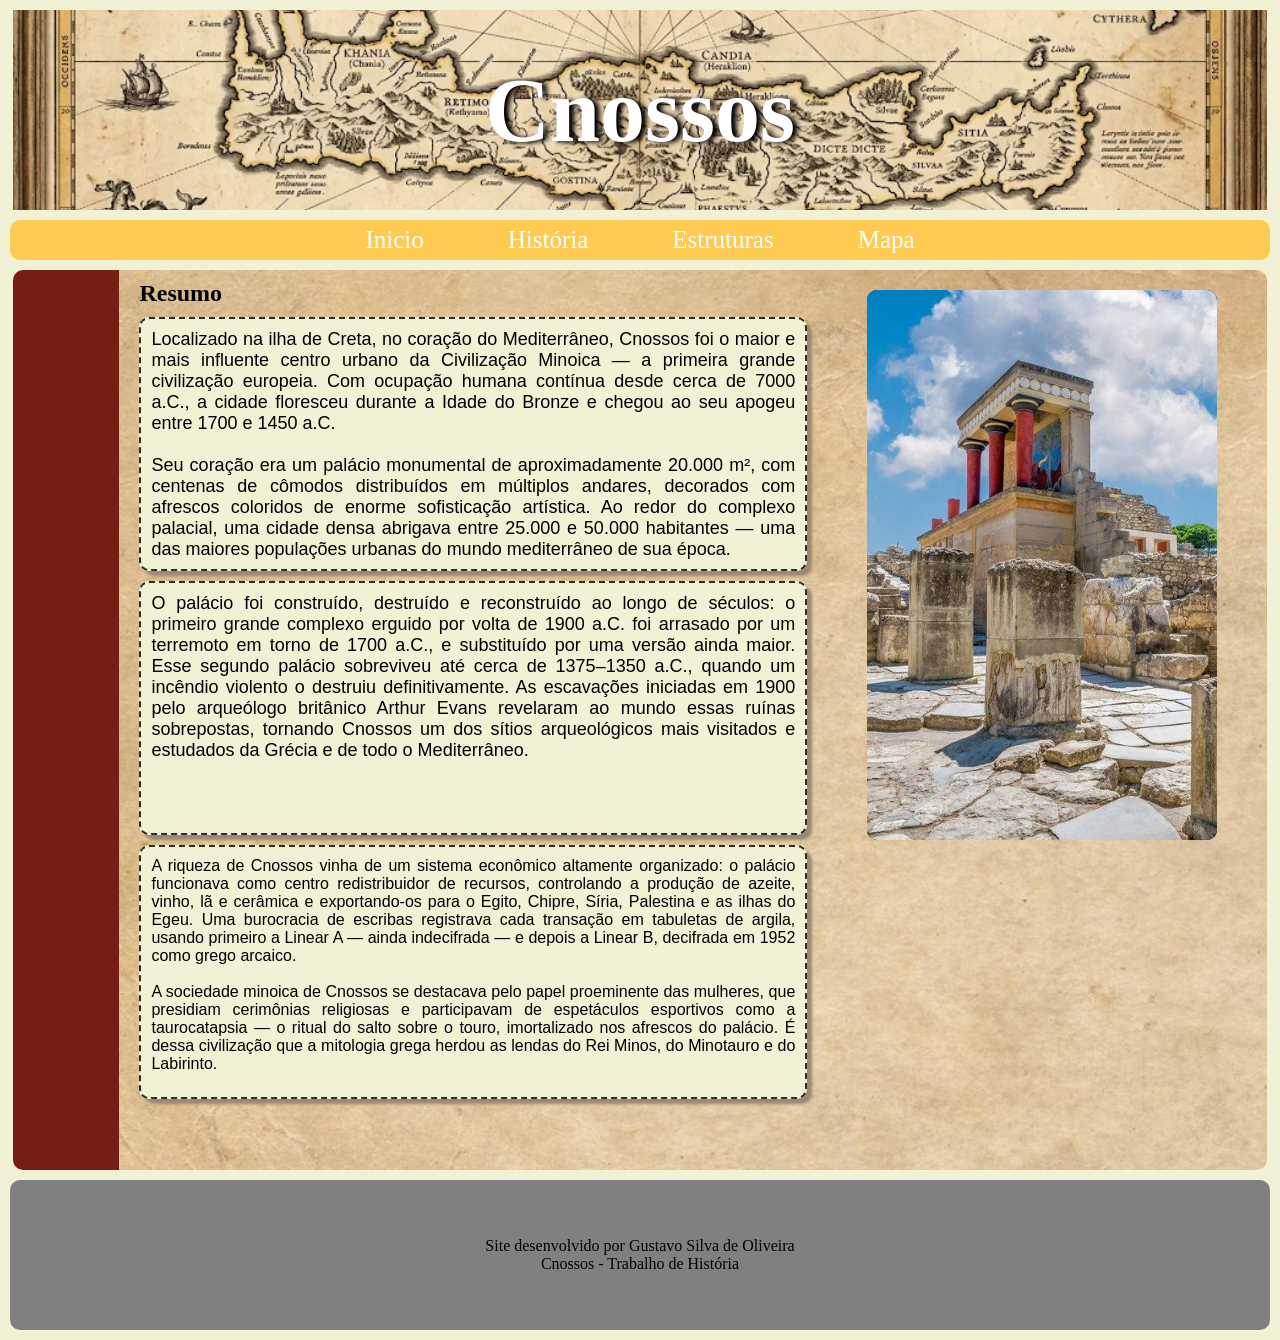
<file: Index.html>
<!DOCTYPE html>
<html>
<head>
	<meta charset="utf-8">
	<meta name="viewport" content="width=device-width, initial-scale=1">
	<title>Pólis Gregas</title>
	<link rel="stylesheet" type="text/css" href="style.css">
	<style>
		#esquerda1{
		padding: 5px;
		border-bottom-left-radius: 10px;
		border-top-left-radius: 10px;
		margin-left: 1%;
		position: sticky;
		top: 0;
		left: 0;
		background-color: #761D15;
		width: 8%;
		height: 600px;
		overflow: hidden;
		transition: 0.4s;
	}
	 .destaque{
	 	height: 230px;
	 }
	 #conteudo{
	 	height: 900px;
	 }
	 #esquerda1{
	 	height: 890px;
	 }
	 #direita{
	 	height: 900px;
	 }
	</style>
</head>
<body>

	<header>

		<div class="banner">

			<div class="Img"><img src="Imagens/Mapa.webp"> </div>

			<div class="title"><h1>Cnossos</h1></div>
		
		</div>

	</header>

	<nav>

		<div id="menu">
			<a class="Link" href="index.html">Inicio</a>
			<a class="Link" href="Pagina2.html">História</a>
			<a class="Link" href="EstruturaAncora.html">Estruturas</a>
			<a class="Link" href="Mapa.html">Mapa</a>
		</div>

	</nav>

	<div id="conteudo">

		<aside id="esquerda1">



		</aside>

			<section id="direita">
				<div class="artigos">
					<h1 style="margin-left: 10px;">Resumo</h1>
					<article class="destaque">
						<p class="Texto">Localizado na ilha de Creta, no coração do Mediterrâneo, Cnossos foi o maior e mais influente centro urbano da Civilização Minoica — a primeira grande civilização europeia. Com ocupação humana contínua desde cerca de 7000 a.C., a cidade floresceu durante a Idade do Bronze e chegou ao seu apogeu entre 1700 e 1450 a.C.<br/><br/>
						Seu coração era um palácio monumental de aproximadamente 20.000 m², com centenas de cômodos distribuídos em múltiplos andares, decorados com afrescos coloridos de enorme sofisticação artística. Ao redor do complexo palacial, uma cidade densa abrigava entre 25.000 e 50.000 habitantes — uma das maiores populações urbanas do mundo mediterrâneo de sua época.
						</p>
					</article>
					<article class="destaque">
						<p class="Texto">
							O palácio foi construído, destruído e reconstruído ao longo de séculos: o primeiro grande complexo erguido por volta de 1900 a.C. foi arrasado por um terremoto em torno de 1700 a.C., e substituído por uma versão ainda maior. Esse segundo palácio sobreviveu até cerca de 1375–1350 a.C., quando um incêndio violento o destruiu definitivamente. As escavações iniciadas em 1900 pelo arqueólogo britânico Arthur Evans revelaram ao mundo essas ruínas sobrepostas, tornando Cnossos um dos sítios arqueológicos mais visitados e estudados da Grécia e de todo o Mediterrâneo.
						</p>
					</article>
					<article class="destaque">
						<p class="TextoMenor">
							A riqueza de Cnossos vinha de um sistema econômico altamente organizado: o palácio funcionava como centro redistribuidor de recursos, controlando a produção de azeite, vinho, lã e cerâmica e exportando-os para o Egito, Chipre, Síria, Palestina e as ilhas do Egeu. Uma burocracia de escribas registrava cada transação em tabuletas de argila, usando primeiro a Linear A — ainda indecifrada — e depois a Linear B, decifrada em 1952 como grego arcaico.
							<br/><br/>
							A sociedade minoica de Cnossos se destacava pelo papel proeminente das mulheres, que presidiam cerimônias religiosas e participavam de espetáculos esportivos como a taurocatapsia — o ritual do salto sobre o touro, imortalizado nos afrescos do palácio. É dessa civilização que a mitologia grega herdou as lendas do Rei Minos, do Minotauro e do Labirinto.
						</p>
					</article>
				</div>
				<div class="imagens" style="width: 350px; height: 550px;">
					<img src="Imagens/Palacio2.jpg" class="imagemArrastavel" data-x="100" data-y="0" alt="Palacio">
				</div>
			</section>
	</div>

	<footer>
		<p>Site desenvolvido por Gustavo Silva de Oliveira<br/>
			Cnossos - Trabalho de História
		</p>

		
	</footer>
	<script src="script.js"></script>
</body>
</html>
</file>
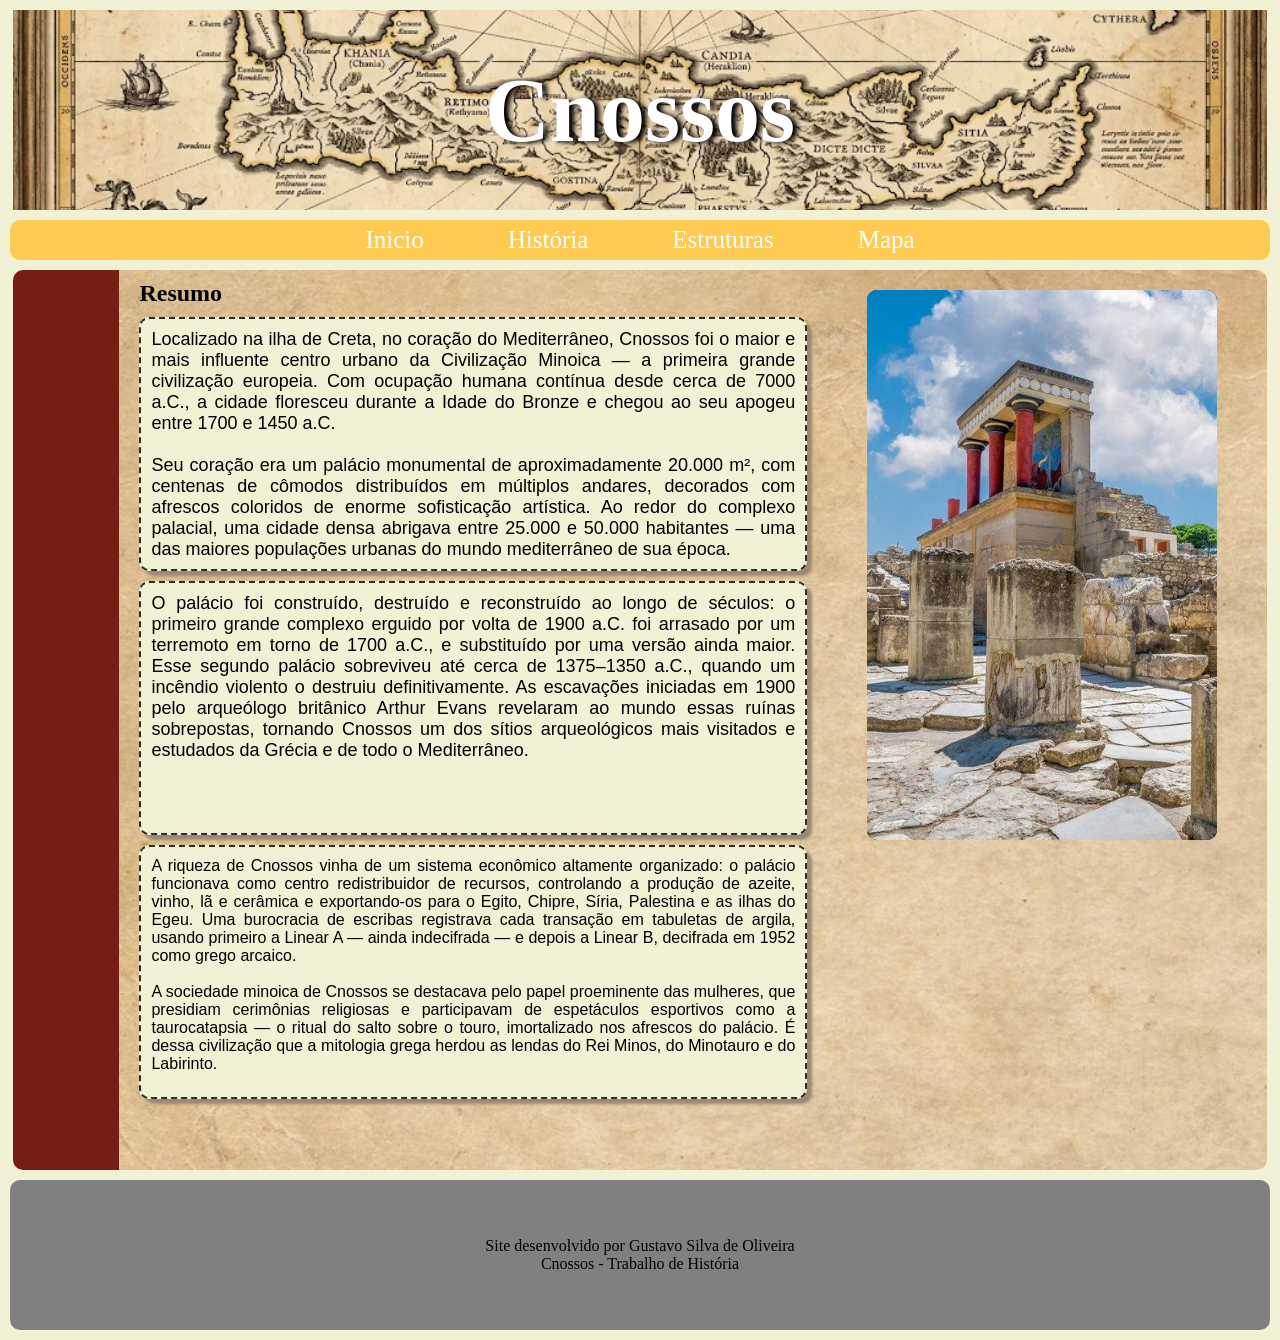
<file: index.html>
<!DOCTYPE html>
<html>
<head>
	<meta charset="utf-8">
	<meta name="viewport" content="width=device-width, initial-scale=1">
	<title>Pólis Gregas</title>
	<link rel="stylesheet" type="text/css" href="style.css">
	<style>
		#esquerda1{
		padding: 5px;
		border-bottom-left-radius: 10px;
		border-top-left-radius: 10px;
		margin-left: 1%;
		position: sticky;
		top: 0;
		left: 0;
		background-color: #761D15;
		width: 8%;
		height: 600px;
		overflow: hidden;
		transition: 0.4s;
	}
	 .destaque{
	 	height: 230px;
	 }
	 #conteudo{
	 	height: 900px;
	 }
	 #esquerda1{
	 	height: 890px;
	 }
	 #direita{
	 	height: 900px;
	 }
	</style>
</head>
<body>

	<header>

		<div class="banner">

			<div class="Img"><img src="Imagens/Mapa.webp"> </div>

			<div class="title"><h1>Cnossos</h1></div>
		
		</div>

	</header>

	<nav>

		<div id="menu">
			<a class="Link" href="index.html">Inicio</a>
			<a class="Link" href="Pagina2.html">História</a>
			<a class="Link" href="EstruturaAncora.html">Estruturas</a>
			<a class="Link" href="Mapa.html">Mapa</a>
		</div>

	</nav>

	<div id="conteudo">

		<aside id="esquerda1">



		</aside>

			<section id="direita">
				<div class="artigos">
					<h1 style="margin-left: 10px;">Resumo</h1>
					<article class="destaque">
						<p class="Texto">Localizado na ilha de Creta, no coração do Mediterrâneo, Cnossos foi o maior e mais influente centro urbano da Civilização Minoica — a primeira grande civilização europeia. Com ocupação humana contínua desde cerca de 7000 a.C., a cidade floresceu durante a Idade do Bronze e chegou ao seu apogeu entre 1700 e 1450 a.C.<br/><br/>
						Seu coração era um palácio monumental de aproximadamente 20.000 m², com centenas de cômodos distribuídos em múltiplos andares, decorados com afrescos coloridos de enorme sofisticação artística. Ao redor do complexo palacial, uma cidade densa abrigava entre 25.000 e 50.000 habitantes — uma das maiores populações urbanas do mundo mediterrâneo de sua época.
						</p>
					</article>
					<article class="destaque">
						<p class="Texto">
							O palácio foi construído, destruído e reconstruído ao longo de séculos: o primeiro grande complexo erguido por volta de 1900 a.C. foi arrasado por um terremoto em torno de 1700 a.C., e substituído por uma versão ainda maior. Esse segundo palácio sobreviveu até cerca de 1375–1350 a.C., quando um incêndio violento o destruiu definitivamente. As escavações iniciadas em 1900 pelo arqueólogo britânico Arthur Evans revelaram ao mundo essas ruínas sobrepostas, tornando Cnossos um dos sítios arqueológicos mais visitados e estudados da Grécia e de todo o Mediterrâneo.
						</p>
					</article>
					<article class="destaque">
						<p class="TextoMenor">
							A riqueza de Cnossos vinha de um sistema econômico altamente organizado: o palácio funcionava como centro redistribuidor de recursos, controlando a produção de azeite, vinho, lã e cerâmica e exportando-os para o Egito, Chipre, Síria, Palestina e as ilhas do Egeu. Uma burocracia de escribas registrava cada transação em tabuletas de argila, usando primeiro a Linear A — ainda indecifrada — e depois a Linear B, decifrada em 1952 como grego arcaico.
							<br/><br/>
							A sociedade minoica de Cnossos se destacava pelo papel proeminente das mulheres, que presidiam cerimônias religiosas e participavam de espetáculos esportivos como a taurocatapsia — o ritual do salto sobre o touro, imortalizado nos afrescos do palácio. É dessa civilização que a mitologia grega herdou as lendas do Rei Minos, do Minotauro e do Labirinto.
						</p>
					</article>
				</div>
				<div class="imagens" style="width: 350px; height: 550px;">
					<img src="Imagens/Palacio2.jpg" class="imagemArrastavel" data-x="100" data-y="0" alt="Palacio">
				</div>
			</section>
	</div>

	<footer>
		<p>Site desenvolvido por Gustavo Silva de Oliveira<br/>
			Cnossos - Trabalho de História
		</p>

		
	</footer>
	<script src="script.js"></script>
</body>
</html>
</file>
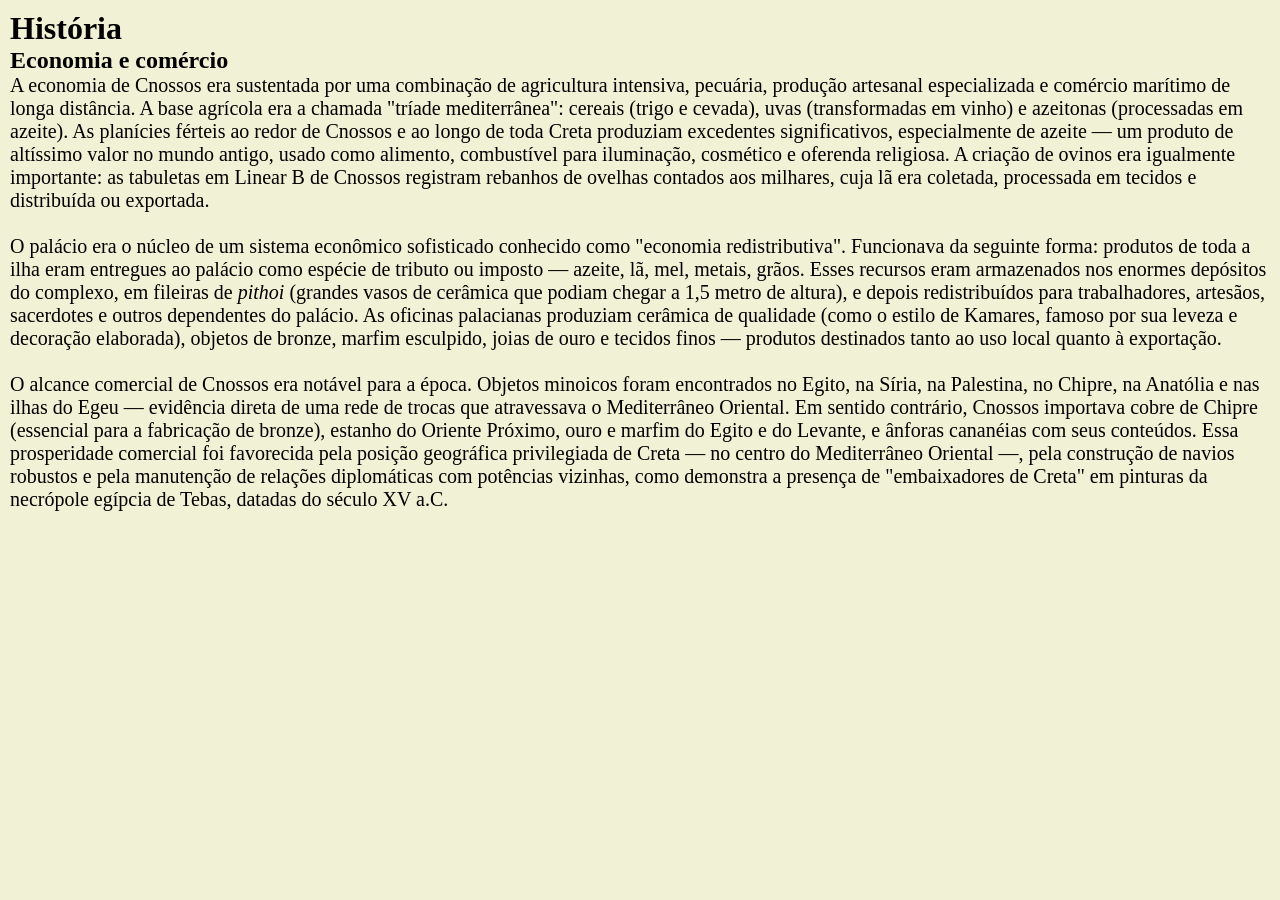
<file: Economia.html>
<!DOCTYPE html>
<html>
<head>
	<meta charset="utf-8">
	<meta name="viewport" content="width=device-width, initial-scale=1">
	<title>Historia de CNOSSOS</title>
	<link rel="stylesheet" type="text/css" href="style.css">
	<style>
		body{
			background-color: #F1F1D5;
		}
		p{
			font-size: 20px;
		}
		div{
			padding: 10px;
		}
	</style>
</head>
<body>
	<div>
	<h1>História</h1>
	<h2>Economia e comércio</h2>
	<p>
		A economia de Cnossos era sustentada por uma combinação de agricultura intensiva, pecuária, produção artesanal especializada e comércio marítimo de longa distância. A base agrícola era a chamada "tríade mediterrânea": cereais (trigo e cevada), uvas (transformadas em vinho) e azeitonas (processadas em azeite). As planícies férteis ao redor de Cnossos e ao longo de toda Creta produziam excedentes significativos, especialmente de azeite — um produto de altíssimo valor no mundo antigo, usado como alimento, combustível para iluminação, cosmético e oferenda religiosa. A criação de ovinos era igualmente importante: as tabuletas em Linear B de Cnossos registram rebanhos de ovelhas contados aos milhares, cuja lã era coletada, processada em tecidos e distribuída ou exportada.
		<br/><br/>
		O palácio era o núcleo de um sistema econômico sofisticado conhecido como "economia redistributiva". Funcionava da seguinte forma: produtos de toda a ilha eram entregues ao palácio como espécie de tributo ou imposto — azeite, lã, mel, metais, grãos. Esses recursos eram armazenados nos enormes depósitos do complexo, em fileiras de <em>pithoi</em> (grandes vasos de cerâmica que podiam chegar a 1,5 metro de altura), e depois redistribuídos para trabalhadores, artesãos, sacerdotes e outros dependentes do palácio. As oficinas palacianas produziam cerâmica de qualidade (como o estilo de Kamares, famoso por sua leveza e decoração elaborada), objetos de bronze, marfim esculpido, joias de ouro e tecidos finos — produtos destinados tanto ao uso local quanto à exportação.
		<br/><br/>
		O alcance comercial de Cnossos era notável para a época. Objetos minoicos foram encontrados no Egito, na Síria, na Palestina, no Chipre, na Anatólia e nas ilhas do Egeu — evidência direta de uma rede de trocas que atravessava o Mediterrâneo Oriental. Em sentido contrário, Cnossos importava cobre de Chipre (essencial para a fabricação de bronze), estanho do Oriente Próximo, ouro e marfim do Egito e do Levante, e ânforas cananéias com seus conteúdos. Essa prosperidade comercial foi favorecida pela posição geográfica privilegiada de Creta — no centro do Mediterrâneo Oriental —, pela construção de navios robustos e pela manutenção de relações diplomáticas com potências vizinhas, como demonstra a presença de "embaixadores de Creta" em pinturas da necrópole egípcia de Tebas, datadas do século XV a.C.
	</p>
	</div>
</body>
</html>
</file>
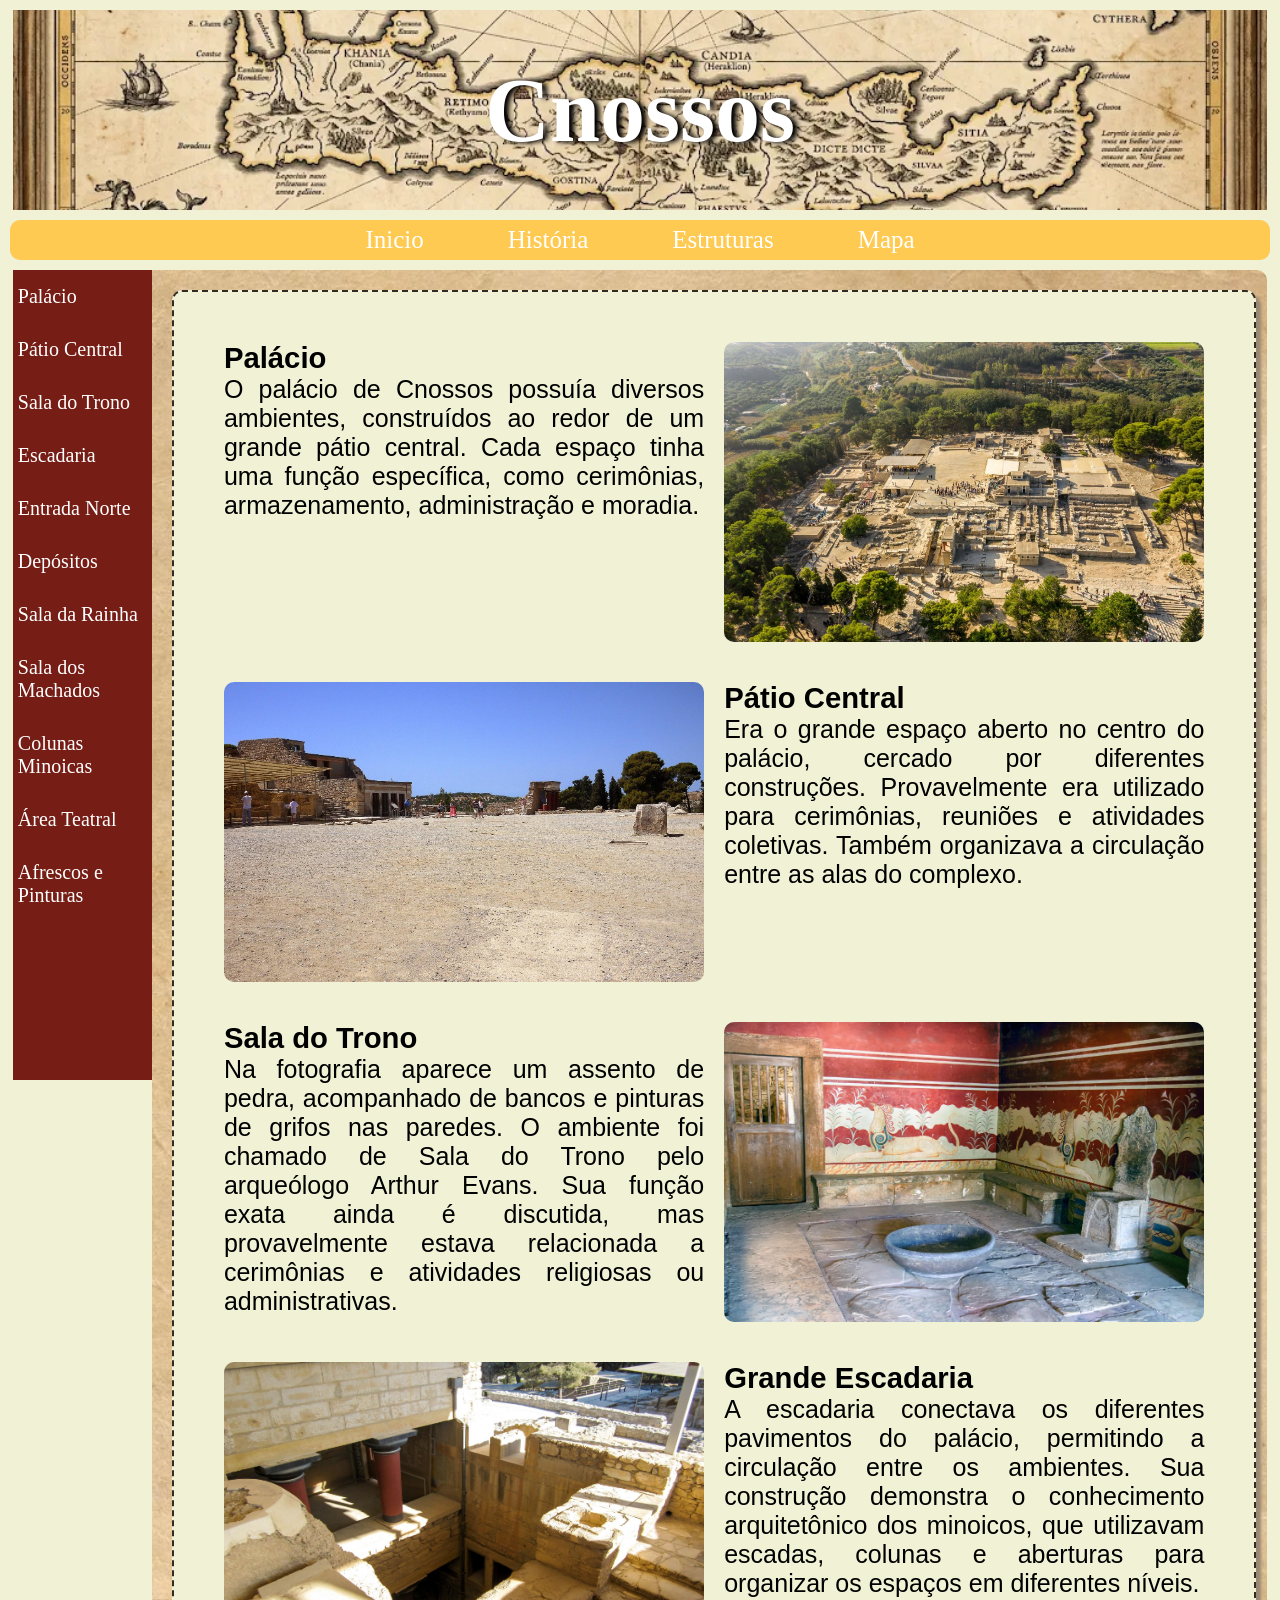
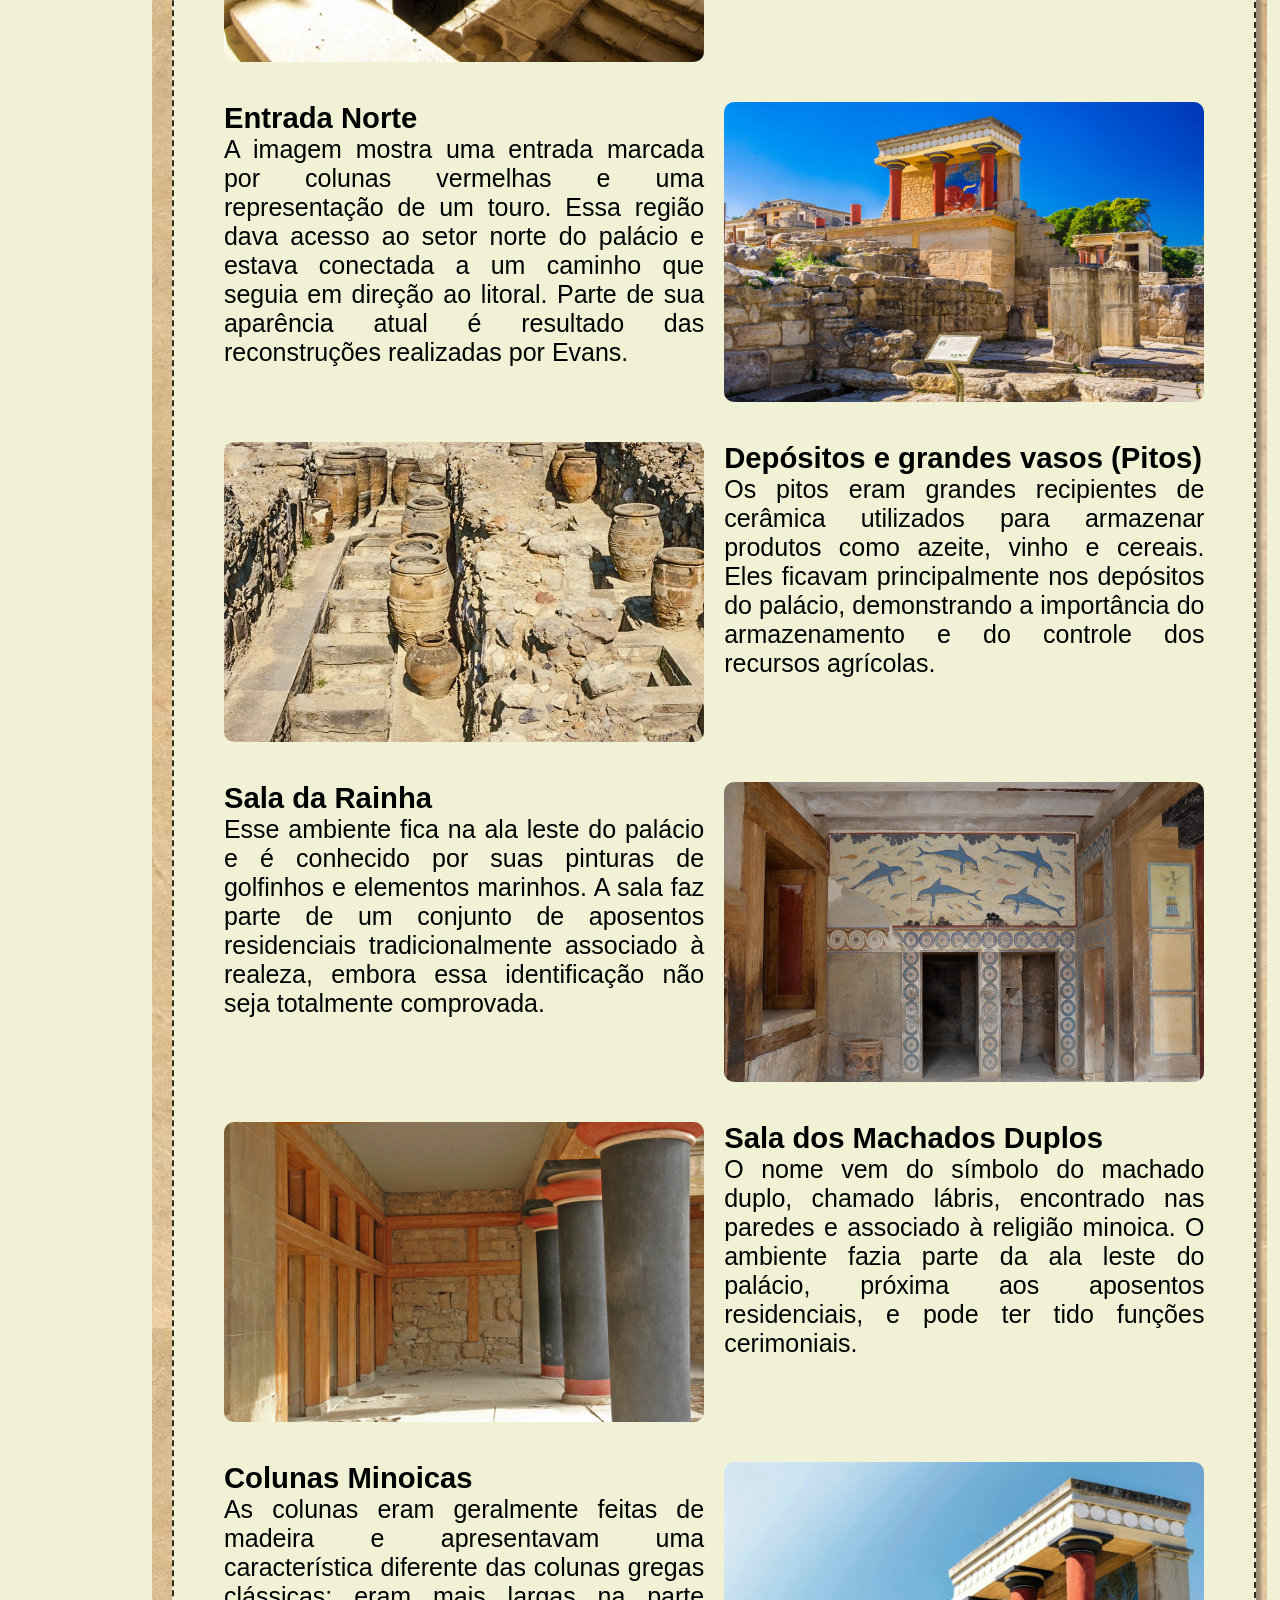
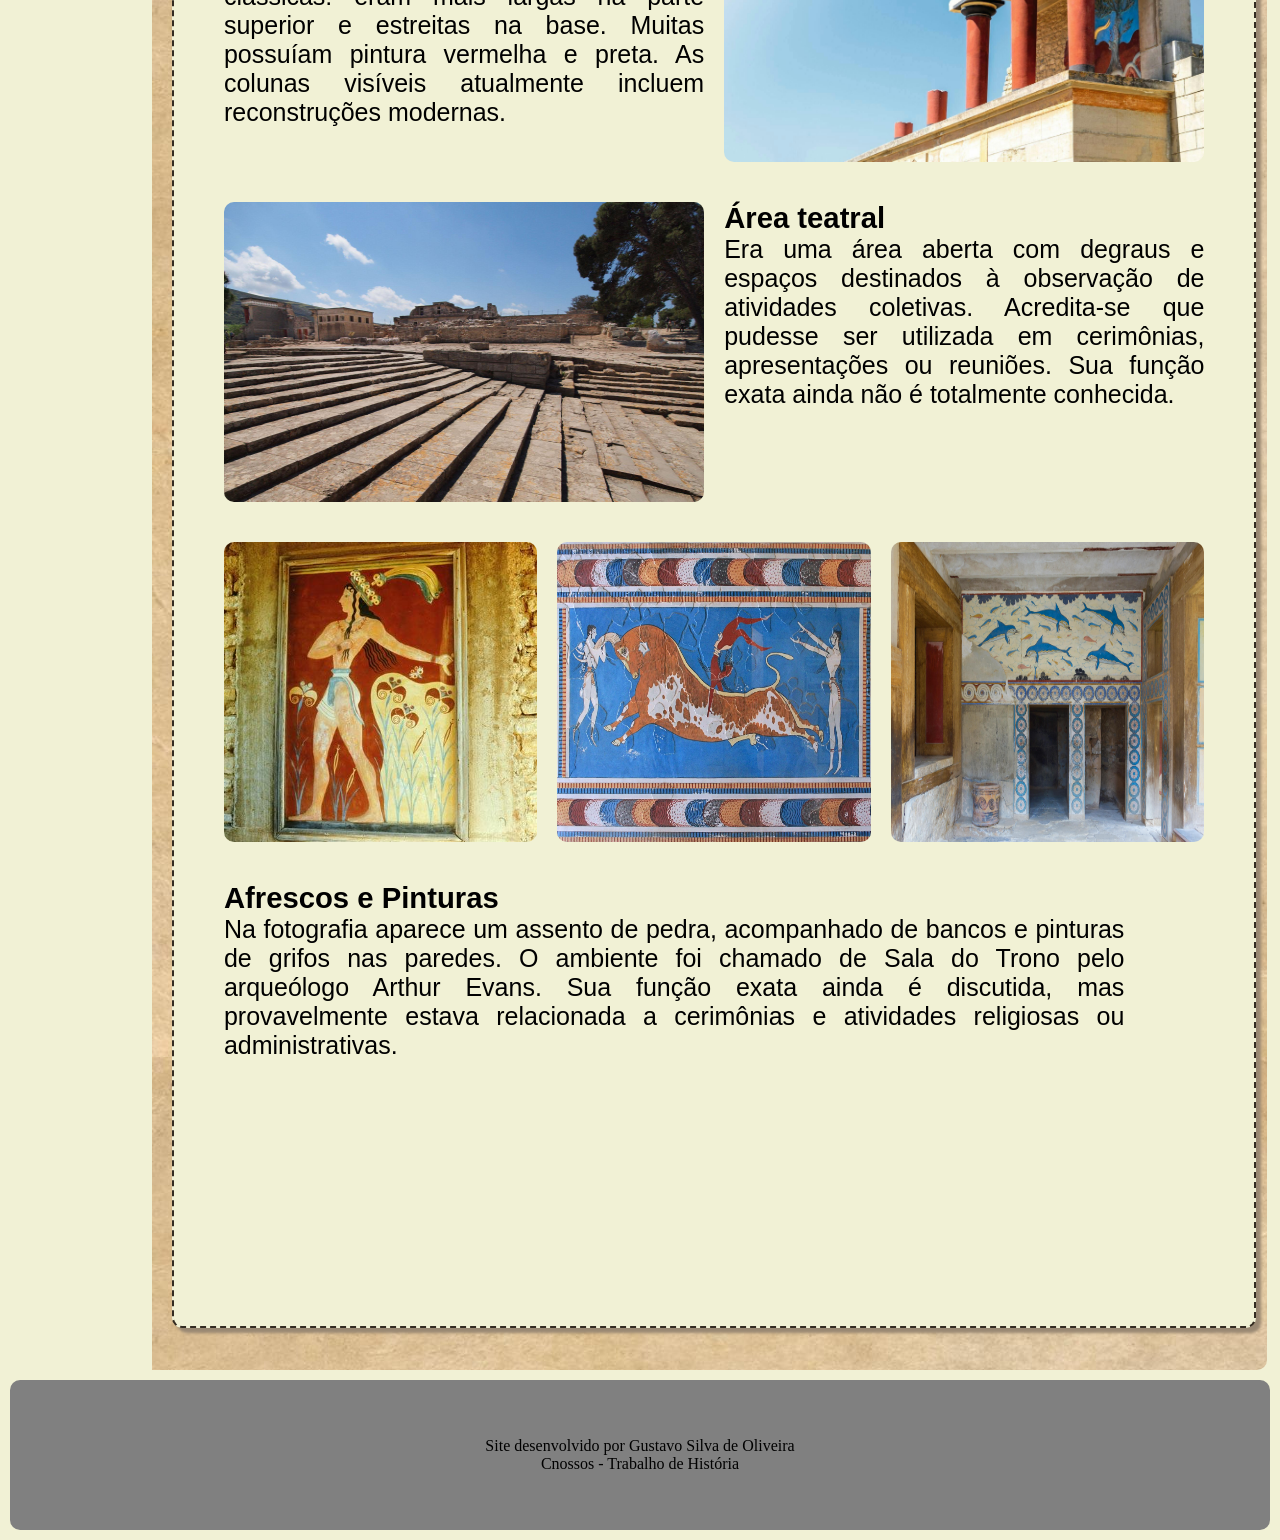
<file: EstruturaAncora.html>
<!DOCTYPE html>
<html>
<head>
	<meta charset="utf-8">
	<meta name="viewport" content="width=device-width, initial-scale=1">
	<title>Estruturas de CNOSSOS</title>
	<link rel="stylesheet" type="text/css" href="style.css">
		<style>
		#direita{
			height: 4300px;
			overflow: hidden;
		}
			.destaque{
				padding: 20px;
				height: 98%;
				display: block;
			}
		.Texto{
			margin: 10px;
			width: 50%;
			height: 300px;
			font-size: 25px;
			text-align: justify;
		}
		#Afrescos{
			width: 90%;
		}
		.imagens2{
			margin: 10px;
			position: relative;
			width: 50%;
			height: 300px;
			overflow: hidden;
			border-radius: 10px;
		}
		.imagens2 img{
			width: 100%;
			height: 100%;
			object-position: 50% 50%;
			-webkit-user-drag: none;
		}
		.separa{
			margin: 20px;
			display: flex;
		}
		.topico{
			padding-top: 10px;
			margin-bottom:20px;
		}
		#esquerda{
		width: 11%;
		height: 800px;
		border-bottom-left-radius: 0px;
		border-top-left-radius: 0px;
		}

		#esquerda:hover{
			width: 11%;
			border-top-right-radius: 0px;
		}
		

		</style>
</head>
<body>

	<header>

		<div class="banner">

			<div class="Img"><img src="Imagens/Mapa.webp"> </div>

			<div class="title"><h1>Cnossos</h1></div>
		
		</div>

	</header>

	<nav>

		<div id="menu">
			<a class="Link" href="index.html">Inicio</a>
			<a class="Link" href="Pagina2.html">História</a>
			<a class="Link" href="EstruturaAncora.html">Estruturas</a>
			<a class="Link" href="Mapa.html">Mapa</a>
		</div>

	</nav>

	<div id="conteudo">

		<aside id="esquerda">

			<div id="topics">

				<div class="topico">
					<a href="#topic1">Palácio</a>
				</div>
				

				<div class="topico">
					<a href="#topic2">Pátio Central</a>
				</div>


				<div class="topico">
					<a href="#topic3">Sala do Trono</a>
				</div>


				<div class="topico">
					<a href="#topic4">Escadaria</a>
				</div>


				<div class="topico">
					<a href="#topic5">Entrada Norte</a>
				</div>


				<div class="topico">
					<a href="#topic6">Depósitos</a>
					
				</div>


				<div class="topico">
					<a href="#topic7">Sala da Rainha</a>
					
				</div>


				<div class="topico">
					<a href="#topic8">Sala dos Machados</a>
					
				</div>


				<div class="topico">
					<a href="#topic9">Colunas Minoicas</a>
					
				</div>


				<div class="topico">
					<a href="#topic10">Área Teatral</a>
					
				</div>


				<div class="topico">
					<a href="#topic11">Afrescos e Pinturas</a>
					
				</div>
			</div>

		</aside>

			<section id="direita">
				<div class="artigos">	
					<article class="destaque">


					<div class="separa" id="topic1">
						<div class="Texto">

						<h3>Palácio</h3>

						<p>O palácio de Cnossos possuía diversos ambientes, construídos ao redor de um grande pátio central. Cada espaço tinha uma função específica, como cerimônias, armazenamento, administração e moradia.</p>

						</div>
						<div class="imagens2">
							<img src="Imagens/Aerea.jpg">
						</div>
					</div>

					<div class="separa" id="topic2">

						<div class="imagens2">
							<img src="Imagens/Patio.jpg">
						</div>
						<div class=Texto>
							<h3>Pátio Central</h3>

							<p>
							Era o grande espaço aberto no centro do palácio, cercado por diferentes construções. Provavelmente era utilizado para cerimônias, reuniões e atividades coletivas. Também organizava a circulação entre as alas do complexo.
							</p>
						</div>
					</div>

					<div class="separa" id="topic3">
						<div class=Texto>
							<h3>Sala do Trono</h3>

							<p>
							Na fotografia aparece um assento de pedra, acompanhado de bancos e pinturas de grifos nas paredes. O ambiente foi chamado de Sala do Trono pelo arqueólogo Arthur Evans. Sua função exata ainda é discutida, mas provavelmente estava relacionada a cerimônias e atividades religiosas ou administrativas.
							</p>
						</div>
						<div class="imagens2">
							<img src="Imagens/Trono.jpg">
						</div>
					</div>

					<div class="separa" id="topic4">
						<div class="imagens2">
							<img src="Imagens/Escadaria.jpg">
						</div>
						<div class=Texto>
							<h3>Grande Escadaria</h3>

							<p>
							A escadaria conectava os diferentes pavimentos do palácio, permitindo a circulação entre os ambientes. Sua construção demonstra o conhecimento arquitetônico dos minoicos, que utilizavam escadas, colunas e aberturas para organizar os espaços em diferentes níveis.
							</p>
						</div>
					</div>

					<div class="separa" id="topic5">
						<div class=Texto>
							<h3>Entrada Norte</h3>

							<p>
							A imagem mostra uma entrada marcada por colunas vermelhas e uma representação de um touro. Essa região dava acesso ao setor norte do palácio e estava conectada a um caminho que seguia em direção ao litoral. Parte de sua aparência atual é resultado das reconstruções realizadas por Evans.
							</p>
						</div>
						<div class="imagens2">
							<img src="Imagens/Norte.jpg">
						</div>
					</div>

					<div class="separa" id="topic6">
						<div class="imagens2">
							<img src="Imagens/Deposito.jpg">
						</div>
						<div class=Texto>
							<h3>Depósitos e grandes vasos (Pitos)</h3>

							<p>
							Os pitos eram grandes recipientes de cerâmica utilizados para armazenar produtos como azeite, vinho e cereais. Eles ficavam principalmente nos depósitos do palácio, demonstrando a importância do armazenamento e do controle dos recursos agrícolas.
							</p>
						</div>
					</div>

					<div class="separa" id="topic7">
						<div class=Texto>
							<h3>Sala da Rainha</h3>

							<p>
							Esse ambiente fica na ala leste do palácio e é conhecido por suas pinturas de golfinhos e elementos marinhos. A sala faz parte de um conjunto de aposentos residenciais tradicionalmente associado à realeza, embora essa identificação não seja totalmente comprovada.
							</p>
						</div>
						<div class="imagens2">
							<img src="Imagens/Rainha.jpg">
						</div>
					</div>

					<div class="separa" id="topic8">
						<div class="imagens2">
							<img src="Imagens/Machados.jpg">
						</div>
						<div class=Texto>
							<h3>Sala dos Machados Duplos</h3>

							<p>
							O nome vem do símbolo do machado duplo, chamado lábris, encontrado nas paredes e associado à religião minoica. O ambiente fazia parte da ala leste do palácio, próxima aos aposentos residenciais, e pode ter tido funções cerimoniais.
							</p>
						</div>
					</div>

					<div class="separa" id="topic9">
						<div class=Texto>
							<h3>Colunas Minoicas</h3>

							<p>
							As colunas eram geralmente feitas de madeira e apresentavam uma característica diferente das colunas gregas clássicas: eram mais largas na parte superior e estreitas na base. Muitas possuíam pintura vermelha e preta. As colunas visíveis atualmente incluem reconstruções modernas.
							</p>
						</div>
						<div class="imagens2">
							<img src="Imagens/Colunas.jpg">
						</div>
					</div>

					<div class="separa" id="topic10">
						<div class="imagens2">
							<img src="Imagens/Teatro.jpg">
						</div>
						<div class=Texto>
							<h3>Área teatral</h3>

							<p>
							Era uma área aberta com degraus e espaços destinados à observação de atividades coletivas. Acredita-se que pudesse ser utilizada em cerimônias, apresentações ou reuniões. Sua função exata ainda não é totalmente conhecida.
							</p>
						</div>
					</div>

					<div class="separa" id="topic11">
						<div class="imagens2">
							<img src="Imagens/Afresco1.jpg">
						</div>
						<div class="imagens2">
							<img src="Imagens/Afresco2.jpg">
						</div>
						<div class="imagens2">
							<img src="Imagens/Afresco3.jpg">
						</div>
					</div>
					<div class="separa">
						<div class="Texto" id="Afrescos">
							<h3>Afrescos e Pinturas</h3>

							<p>
							Na fotografia aparece um assento de pedra, acompanhado de bancos e pinturas de grifos nas paredes. O ambiente foi chamado de Sala do Trono pelo arqueólogo Arthur Evans. Sua função exata ainda é discutida, mas provavelmente estava relacionada a cerimônias e atividades religiosas ou administrativas.
							</p>
						</div>
					</div>
					</article>
				</div>
			</section>
	</div>

	<footer>
		<p>Site desenvolvido por Gustavo Silva de Oliveira<br/>
			Cnossos - Trabalho de História
		</p>

		
	</footer>
	<script src="script.js"></script>
</body>
</html>
</file>
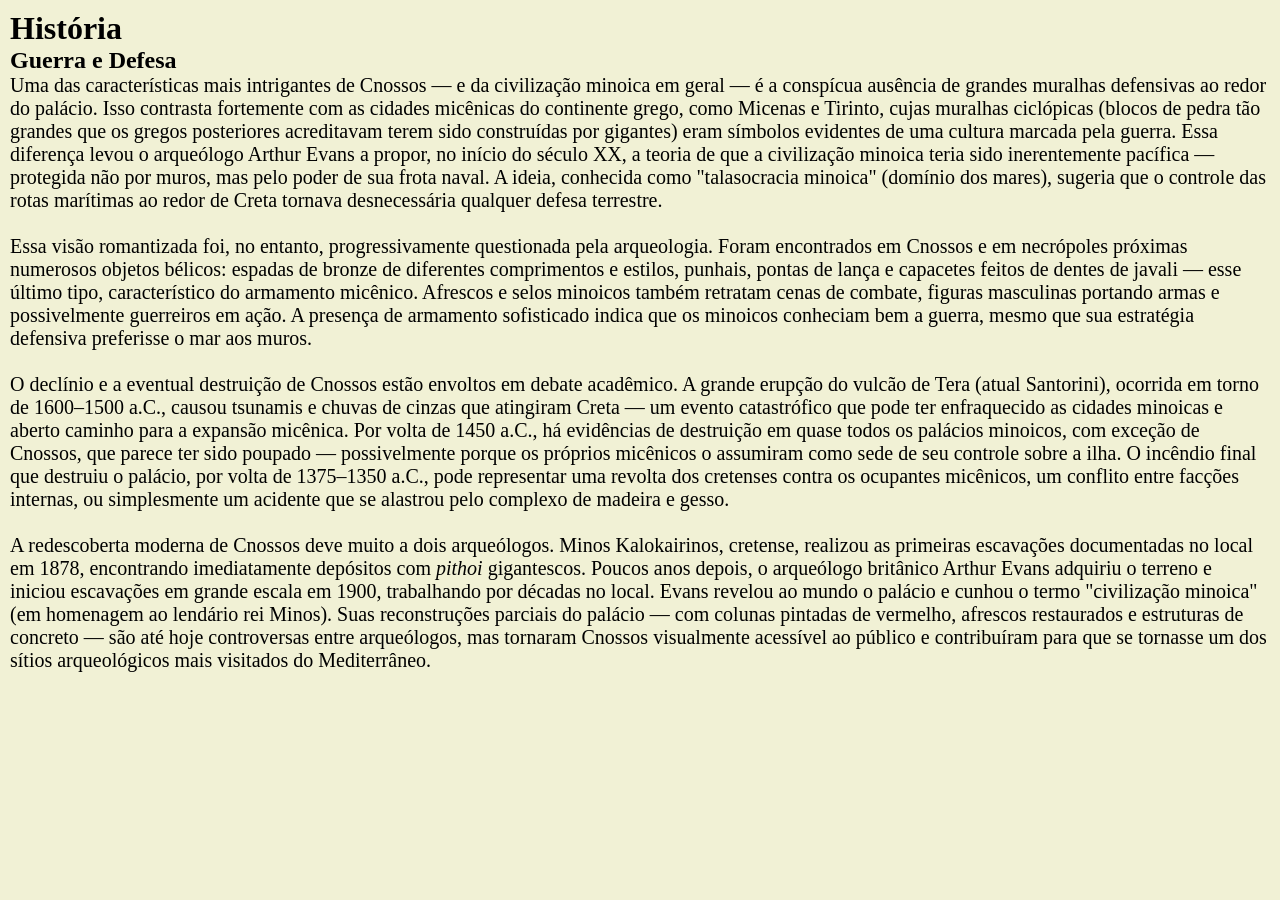
<file: Guerra.html>
<!DOCTYPE html>
<html>
<head>
	<meta charset="utf-8">
	<meta name="viewport" content="width=device-width, initial-scale=1">
	<title>Historia de CNOSSOS</title>
	<link rel="stylesheet" type="text/css" href="style.css">
	<style>
		body{
			background-color: #F1F1D5;
		}
		p{
			font-size: 20px;
		}
		div{
			padding: 10px;
		}
	</style>
</head>
<body>
	<div>
	<h1>História</h1>
	<h2>Guerra e Defesa</h2>
	<p>
		Uma das características mais intrigantes de Cnossos — e da civilização minoica em geral — é a conspícua ausência de grandes muralhas defensivas ao redor do palácio. Isso contrasta fortemente com as cidades micênicas do continente grego, como Micenas e Tirinto, cujas muralhas ciclópicas (blocos de pedra tão grandes que os gregos posteriores acreditavam terem sido construídas por gigantes) eram símbolos evidentes de uma cultura marcada pela guerra. Essa diferença levou o arqueólogo Arthur Evans a propor, no início do século XX, a teoria de que a civilização minoica teria sido inerentemente pacífica — protegida não por muros, mas pelo poder de sua frota naval. A ideia, conhecida como "talasocracia minoica" (domínio dos mares), sugeria que o controle das rotas marítimas ao redor de Creta tornava desnecessária qualquer defesa terrestre.
		<br/><br/>
		Essa visão romantizada foi, no entanto, progressivamente questionada pela arqueologia. Foram encontrados em Cnossos e em necrópoles próximas numerosos objetos bélicos: espadas de bronze de diferentes comprimentos e estilos, punhais, pontas de lança e capacetes feitos de dentes de javali — esse último tipo, característico do armamento micênico. Afrescos e selos minoicos também retratam cenas de combate, figuras masculinas portando armas e possivelmente guerreiros em ação. A presença de armamento sofisticado indica que os minoicos conheciam bem a guerra, mesmo que sua estratégia defensiva preferisse o mar aos muros.
		<br/><br/>
		O declínio e a eventual destruição de Cnossos estão envoltos em debate acadêmico. A grande erupção do vulcão de Tera (atual Santorini), ocorrida em torno de 1600–1500 a.C., causou tsunamis e chuvas de cinzas que atingiram Creta — um evento catastrófico que pode ter enfraquecido as cidades minoicas e aberto caminho para a expansão micênica. Por volta de 1450 a.C., há evidências de destruição em quase todos os palácios minoicos, com exceção de Cnossos, que parece ter sido poupado — possivelmente porque os próprios micênicos o assumiram como sede de seu controle sobre a ilha. O incêndio final que destruiu o palácio, por volta de 1375–1350 a.C., pode representar uma revolta dos cretenses contra os ocupantes micênicos, um conflito entre facções internas, ou simplesmente um acidente que se alastrou pelo complexo de madeira e gesso.
		<br/><br/>
		A redescoberta moderna de Cnossos deve muito a dois arqueólogos. Minos Kalokairinos, cretense, realizou as primeiras escavações documentadas no local em 1878, encontrando imediatamente depósitos com <em>pithoi</em> gigantescos. Poucos anos depois, o arqueólogo britânico Arthur Evans adquiriu o terreno e iniciou escavações em grande escala em 1900, trabalhando por décadas no local. Evans revelou ao mundo o palácio e cunhou o termo "civilização minoica" (em homenagem ao lendário rei Minos). Suas reconstruções parciais do palácio — com colunas pintadas de vermelho, afrescos restaurados e estruturas de concreto — são até hoje controversas entre arqueólogos, mas tornaram Cnossos visualmente acessível ao público e contribuíram para que se tornasse um dos sítios arqueológicos mais visitados do Mediterrâneo.
	</p>
	</div>
</body>
</html>
</file>
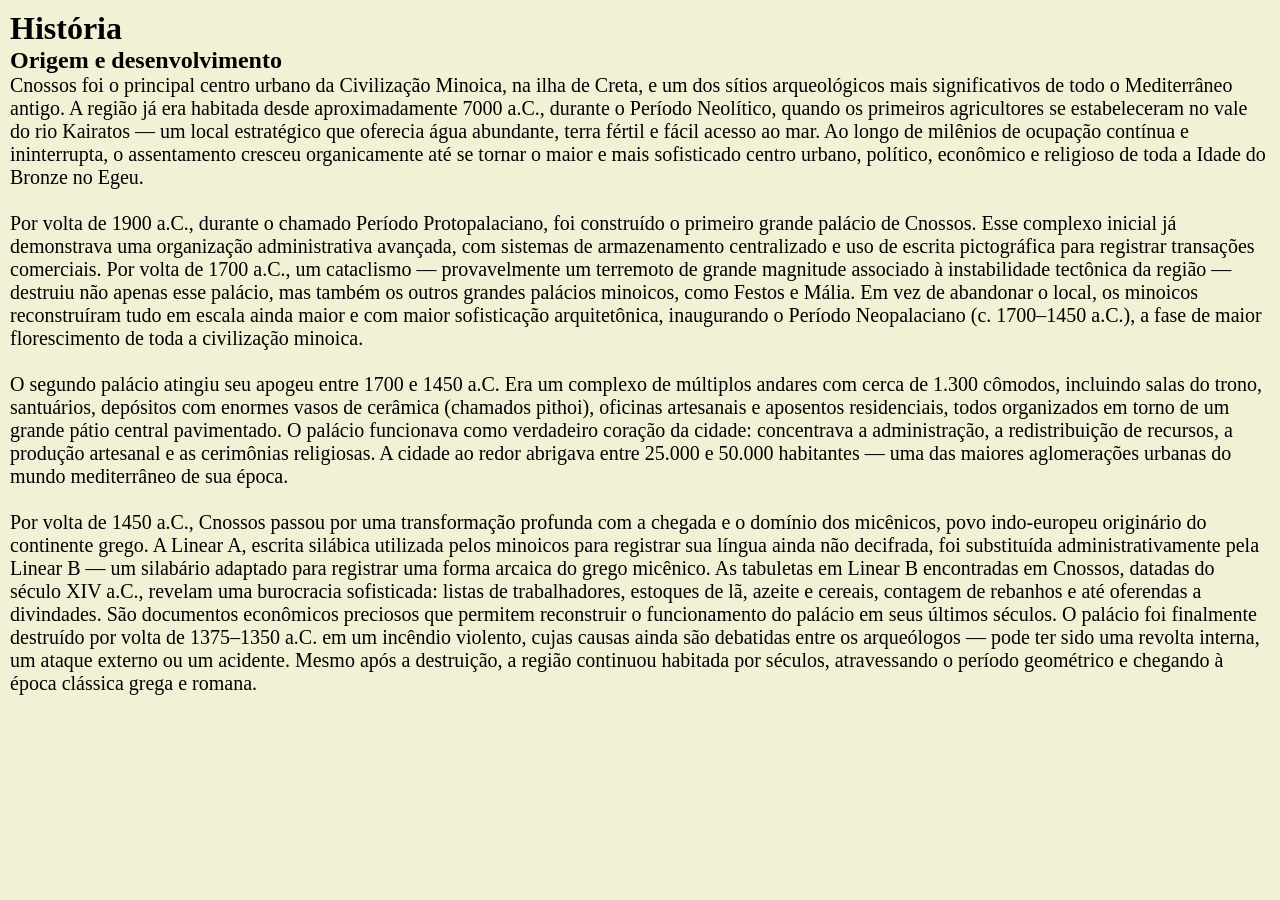
<file: Historia.html>
<!DOCTYPE html>
<html>
<head>
	<meta charset="utf-8">
	<meta name="viewport" content="width=device-width, initial-scale=1">
	<title>Historia de CNOSSOS</title>
	<link rel="stylesheet" type="text/css" href="style.css">
	<style>
		body{
			background-color: #F1F1D5;
		}
		p{
			font-size: 20px;
		}
		div{
			padding: 10px;
		}
	</style>
</head>
<body>
	<div>
	<h1>História</h1>
	<h2>Origem e desenvolvimento</h2>
	<p>
		Cnossos foi o principal centro urbano da Civilização Minoica, na ilha de Creta, e um dos sítios arqueológicos mais significativos de todo o Mediterrâneo antigo. A região já era habitada desde aproximadamente 7000 a.C., durante o Período Neolítico, quando os primeiros agricultores se estabeleceram no vale do rio Kairatos — um local estratégico que oferecia água abundante, terra fértil e fácil acesso ao mar. Ao longo de milênios de ocupação contínua e ininterrupta, o assentamento cresceu organicamente até se tornar o maior e mais sofisticado centro urbano, político, econômico e religioso de toda a Idade do Bronze no Egeu.<br/><br/>

		Por volta de 1900 a.C., durante o chamado Período Protopalaciano, foi construído o primeiro grande palácio de Cnossos. Esse complexo inicial já demonstrava uma organização administrativa avançada, com sistemas de armazenamento centralizado e uso de escrita pictográfica para registrar transações comerciais. Por volta de 1700 a.C., um cataclismo — provavelmente um terremoto de grande magnitude associado à instabilidade tectônica da região — destruiu não apenas esse palácio, mas também os outros grandes palácios minoicos, como Festos e Mália. Em vez de abandonar o local, os minoicos reconstruíram tudo em escala ainda maior e com maior sofisticação arquitetônica, inaugurando o Período Neopalaciano (c. 1700–1450 a.C.), a fase de maior florescimento de toda a civilização minoica.<br/><br/>

		O segundo palácio atingiu seu apogeu entre 1700 e 1450 a.C. Era um complexo de múltiplos andares com cerca de 1.300 cômodos, incluindo salas do trono, santuários, depósitos com enormes vasos de cerâmica (chamados pithoi), oficinas artesanais e aposentos residenciais, todos organizados em torno de um grande pátio central pavimentado. O palácio funcionava como verdadeiro coração da cidade: concentrava a administração, a redistribuição de recursos, a produção artesanal e as cerimônias religiosas. A cidade ao redor abrigava entre 25.000 e 50.000 habitantes — uma das maiores aglomerações urbanas do mundo mediterrâneo de sua época.<br/><br/>

		Por volta de 1450 a.C., Cnossos passou por uma transformação profunda com a chegada e o domínio dos micênicos, povo indo-europeu originário do continente grego. A Linear A, escrita silábica utilizada pelos minoicos para registrar sua língua ainda não decifrada, foi substituída administrativamente pela Linear B — um silabário adaptado para registrar uma forma arcaica do grego micênico. As tabuletas em Linear B encontradas em Cnossos, datadas do século XIV a.C., revelam uma burocracia sofisticada: listas de trabalhadores, estoques de lã, azeite e cereais, contagem de rebanhos e até oferendas a divindades. São documentos econômicos preciosos que permitem reconstruir o funcionamento do palácio em seus últimos séculos. O palácio foi finalmente destruído por volta de 1375–1350 a.C. em um incêndio violento, cujas causas ainda são debatidas entre os arqueólogos — pode ter sido uma revolta interna, um ataque externo ou um acidente. Mesmo após a destruição, a região continuou habitada por séculos, atravessando o período geométrico e chegando à época clássica grega e romana.
	</p>
	</div>
</body>
</html>
</file>
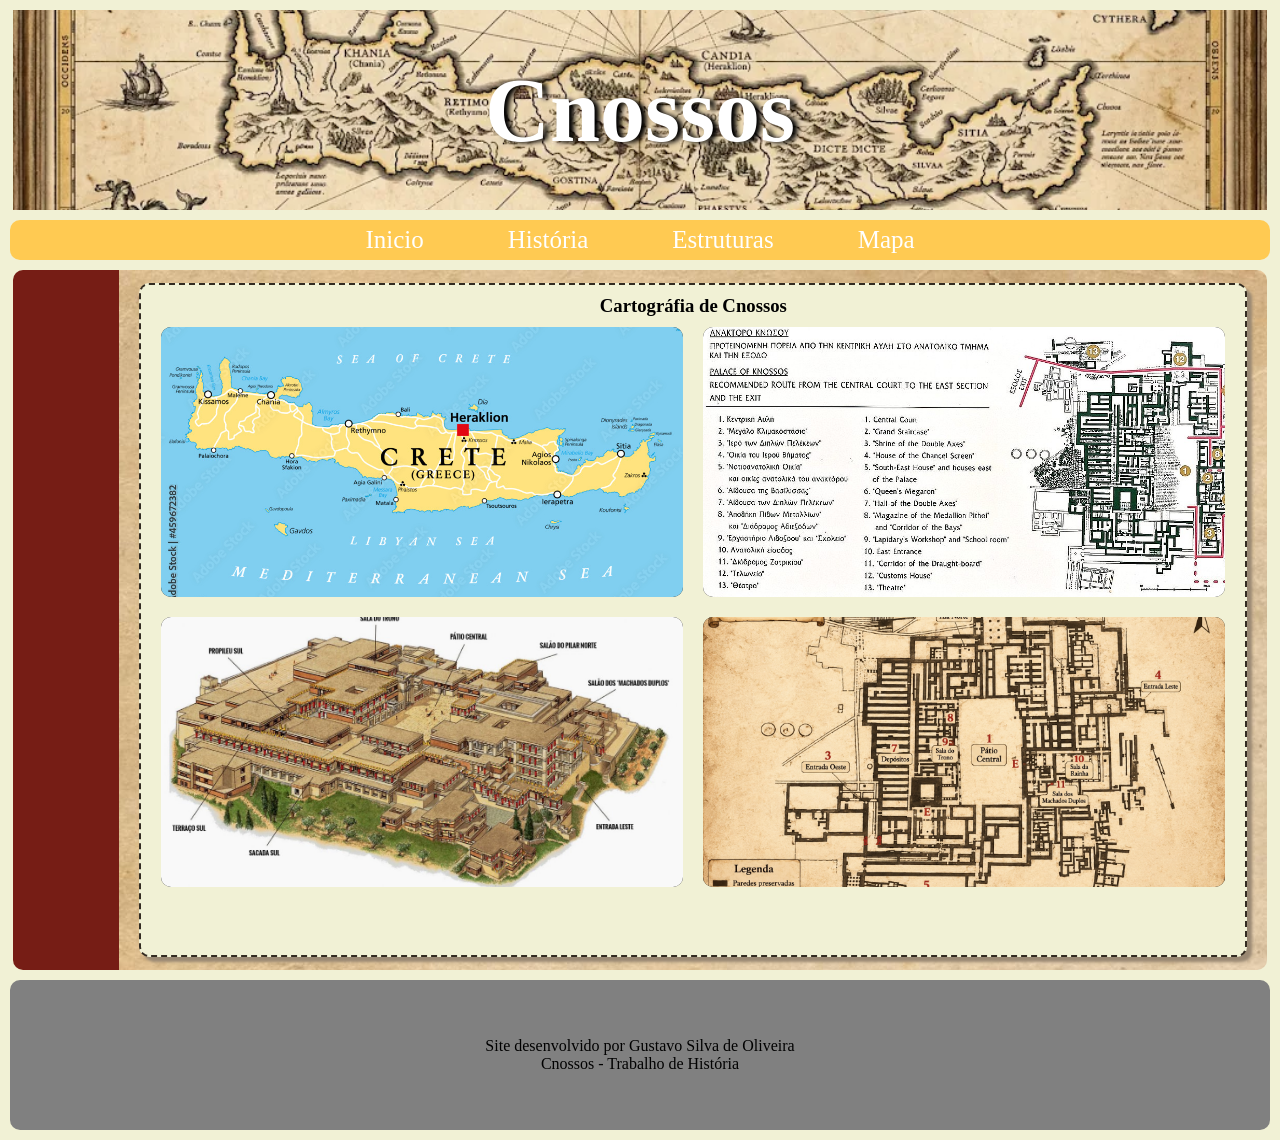
<file: Mapa.html>
<!DOCTYPE html>
<html>
<head>
	<meta charset="utf-8">
	<meta name="viewport" content="width=device-width, initial-scale=1">
	<title>Pólis Gregas</title>
	<link rel="stylesheet" type="text/css" href="style.css">
	<style>
		#direita{
			height: 700px;
			overflow: hidden;
		}
		#esquerda1{
		padding: 5px;
		border-bottom-left-radius: 10px;
		border-top-left-radius: 10px;
		margin-left: 1%;
		position: sticky;
		top: 0;
		left: 0;
		background-color: #761D15;
		width: 8%;
		height: 690px;
		overflow: hidden;
		transition: 0.4s;
	}
		.artigos{
			display: flex;
			justify-content: center;
			align-items: center;
		}
		.destaque{
			margin: 10px;
			padding: 10px;
			display: block;
			justify-content: center;
			align-items: center;
			height: 650px;
			width: 100%;

		}
		.imagens{
			margin: 10px;
			width: 50%;
			height: 270px;
		}

		.separa{
			
			display: flex;
		}
	</style>
</head>
<body>

	<header>

		<div class="banner">

			<div class="Img"><img src="Imagens/Mapa.webp"> </div>

			<div class="title"><h1>Cnossos</h1></div>
		
		</div>

	</header>

	<nav>

		<div id="menu">
			<a class="Link" href="index.html">Inicio</a>
			<a class="Link" href="Pagina2.html">História</a>
			<a class="Link" href="EstruturaAncora.html">Estruturas</a>
			<a class="Link" href="Mapa.html">Mapa</a>
		</div>

	</nav>

	<div id="conteudo">

		<aside id="esquerda1">



		</aside>

			<section id="direita">
				<div class="artigos">	
					<article class="destaque">
					<h1 style=" text-align: center;">Cartográfia de Cnossos</h1>
					<div class="separa">
						<div class="imagens">

							<img src="Imagens/MapaCreta.jpg" class="imagemArrastavel" data-x="100" data-y="0" alt="Palacio">

						</div>
						<div class="imagens">

							<img src="Imagens/MapaPalacio.jpg" class="imagemArrastavel" data-x="100" data-y="0" alt="Palacio">

						</div>
					</div>
						<div class="separa">
						<div class="imagens">

							<img src="Imagens/MapaPalacio2.jpg" class="imagemArrastavel" data-x="100" data-y="0" alt="Palacio">

						</div>
						<div class="imagens">

							<img src="Imagens/PlantaPalacio.png" class="imagemArrastavel" data-x="100" data-y="0" alt="Palacio">

						</div>
					</div>
						
					</article>
				</div>
			</section>
	</div>

	<footer>
		<p>Site desenvolvido por Gustavo Silva de Oliveira<br/>
			Cnossos - Trabalho de História
		</p>

		
	</footer>
	<script src="script.js"></script>
</body>
</html>
</file>
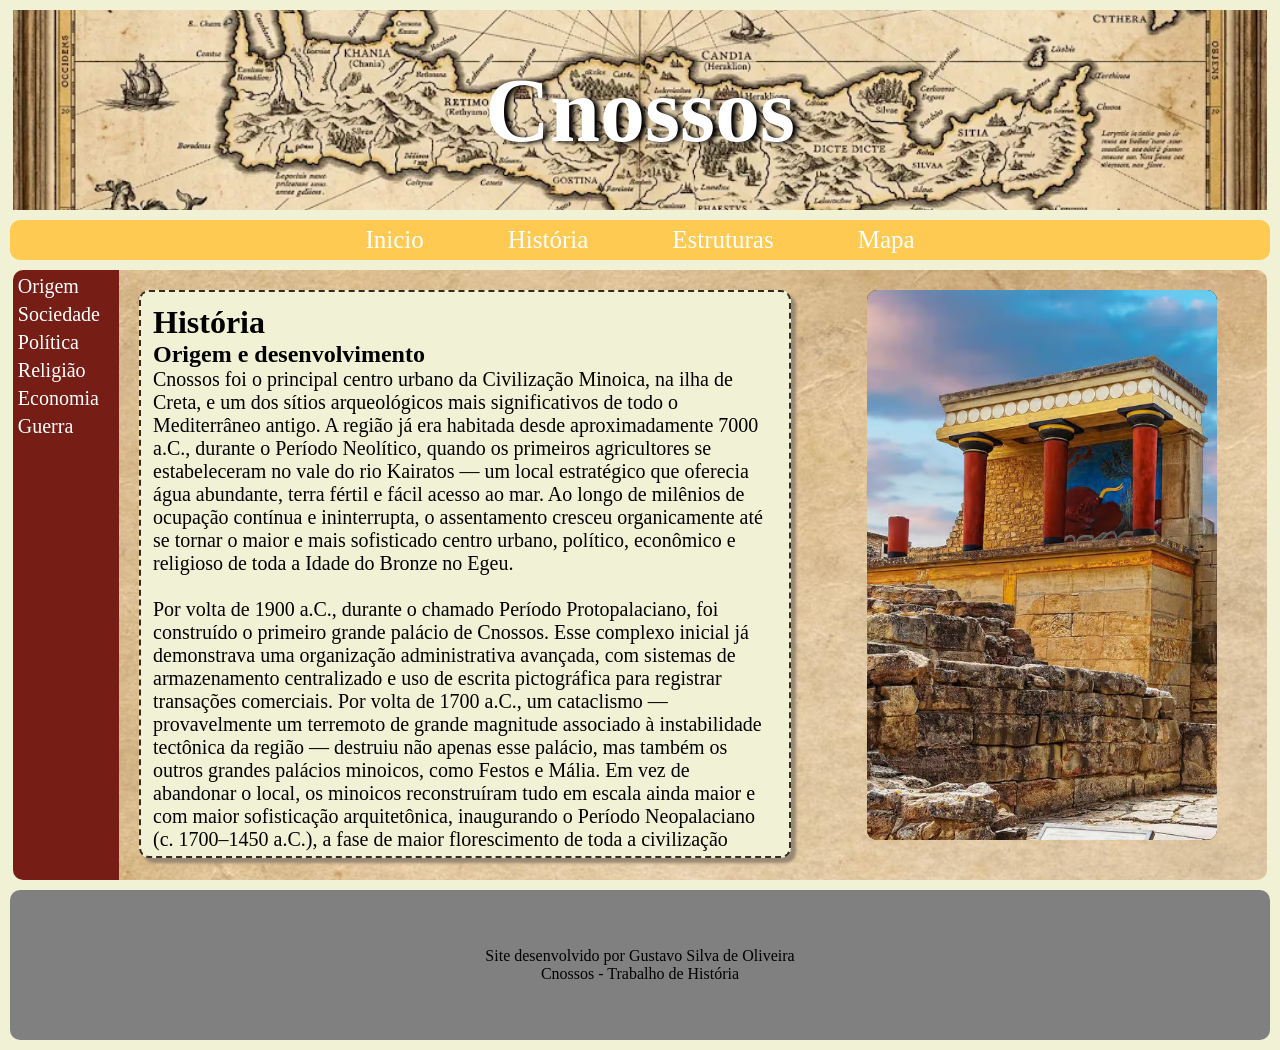
<file: Pagina2.html>
<!DOCTYPE html>
<html>
<head>
	<meta charset="utf-8">
	<meta name="viewport" content="width=device-width, initial-scale=1">
	<title>Pólis Gregas</title>
	<link rel="stylesheet" type="text/css" href="style.css">
		<style>
			.destaque{
				padding: 2px;
				height: 560px;
			}

		</style>
</head>
<body>

	<header>

		<div class="banner">

			<div class="Img"><img src="Imagens/Mapa.webp"> </div>

			<div class="title"><h1>Cnossos</h1></div>
		
		</div>

	</header>

	<nav>

		<div id="menu">
			<a class="Link" href="index.html">Inicio</a>
			<a class="Link" href="Pagina2.html">História</a>
			<a class="Link" href="EstruturaAncora.html">Estruturas</a>
			<a class="Link" href="Mapa.html">Mapa</a>
		</div>

	</nav>

	<div id="conteudo">

		<aside id="esquerda">

			<div id="topics">
				<div class="topico">

					<a href="Historia.html" target="Historia"><p>Origem</p></a>
					<div class="descricao">
						<p>
						Cnossos foi o maior centro da Civilização Minoica, habitado desde 7000 a.C. e elevado ao posto de capital urbana durante a Idade do Bronze. Dois grandes palácios foram construídos no local — o segundo, com cerca de 1.300 cômodos, atingiu seu apogeu entre 1700 e 1450 a.C.
						</p>
					</div>
				</div>

				<div class="topico">
					<a href="Sociedade.html" target="Historia"><p>Sociedade</p></a>
					<div class="descricao">
						<p>
							A sociedade minoica era estratificada entre elites palacianas, artesãos especializados e trabalhadores rurais. Destaque para o papel incomum das mulheres — sacerdotisas, atletas da taurocatapsia e figuras centrais das cerimônias religiosas, em contraste com outras culturas da época.
						</p>
					</div>
				</div>
				<div class="topico">
					<a href="Politica.html" target="Historia">Política</a>
					<div class="descricao">
						<p>
							O palácio era o centro de um governo que controlava toda a produção e distribuição de recursos. As tabuletas em Linear B registravam cada detalhe administrativo, mencionando o <em>wanax</em> como autoridade suprema — mas a natureza exata do poder minoico ainda intriga os historiadores.
						</p>
					</div>
				</div>
				<div class="topico">
					<a href="Religiao.html" target="Historia">Religião</a>
					<div class="descricao">
						<p>
							A religião minoica era dominada por divindades femininas, simbolizadas pela Deusa das Serpentes. O lábris (machado duplo), o touro e os santuários de pico espalhados pela ilha compunham uma espiritualidade rica — da qual a mitologia grega (Minotauro, Labirinto) herdou suas lendas mais famosas.
						</p>
					</div>
				</div>
				<div class="topico">
					<a href="Economia.html" target="Historia">Economia</a>
					<div class="descricao">
						<p>
							O palácio funcionava como centro redistribuidor de riqueza: recebia azeite, lã, cereais e metais de toda Creta e os exportava para o Egito, Chipre e o Oriente Próximo. Objetos minoicos encontrados em escavações por todo o Mediterrâneo atestam o alcance dessa rede comercial.
						</p>
					</div>
				</div>
				<div class="topico">
					<a href="Guerra.html" target="Historia">Guerra</a>
					<div class="descricao">
						<p>
							A ausência de muralhas em Cnossos levou à teoria da "talasocracia minoica" — defesa pelo domínio do mar. Mas armas de bronze, afrescos bélicos e o eventual domínio micênico sobre a ilha mostram que Cnossos não era imune a conflitos. O palácio foi provavelmente destruído por volta de 1375 a.C. em circunstâncias ainda debatidas.
						</p>
					</div>
				</div>
			</div>

		</aside>

			<section id="direita">
				<div class="artigos">	
					<article class="destaque">
						<iframe src="Historia.html" name="Historia" width="100%" height="560" scrolling="auto" frameborder="no"></iframe>
					</article>
				</div>
				<div class="imagens" style="width: 350px; height: 550px;">
					<img src="Imagens/Palacio3.avif" class="imagemArrastavel" data-x="0 " data-y="0" alt="Palacio">
				</div>
			</section>
	</div>

	<footer>
		<p>Site desenvolvido por Gustavo Silva de Oliveira<br/>
			Cnossos - Trabalho de História
		</p>

		
	</footer>
	<script src="script.js"></script>
</body>
</html>
</file>
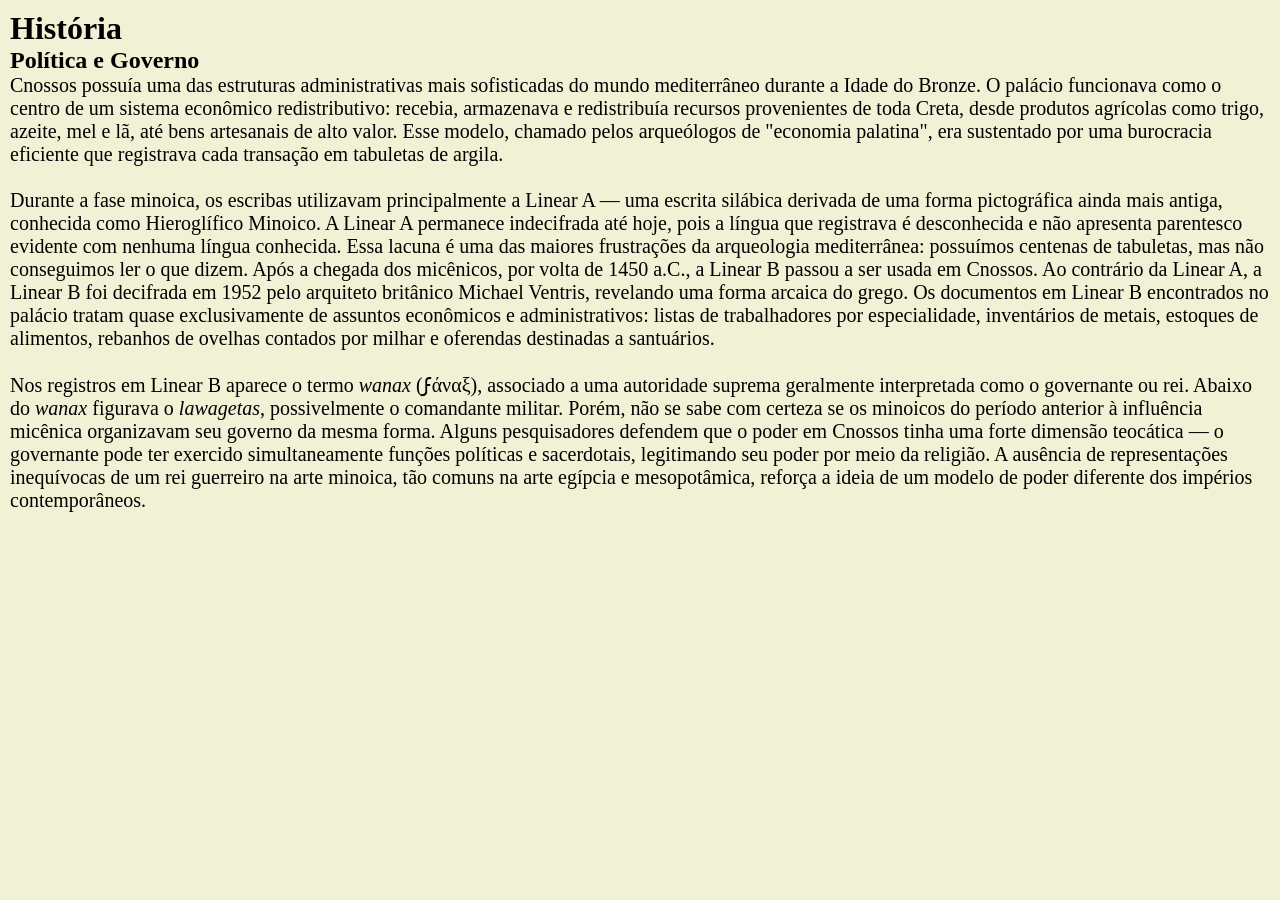
<file: Politica.html>
<!DOCTYPE html>
<html>
<head>
	<meta charset="utf-8">
	<meta name="viewport" content="width=device-width, initial-scale=1">
	<title>Historia de CNOSSOS</title>
	<link rel="stylesheet" type="text/css" href="style.css">
	<style>
		body{
			background-color: #F1F1D5;
		}
		p{
			font-size: 20px;
		}
		div{
			padding: 10px;
		}
	</style>
</head>
<body>
	<div>
	<h1>História</h1>
	<h2>Política e Governo</h2>
	<p>
		Cnossos possuía uma das estruturas administrativas mais sofisticadas do mundo mediterrâneo durante a Idade do Bronze. O palácio funcionava como o centro de um sistema econômico redistributivo: recebia, armazenava e redistribuía recursos provenientes de toda Creta, desde produtos agrícolas como trigo, azeite, mel e lã, até bens artesanais de alto valor. Esse modelo, chamado pelos arqueólogos de "economia palatina", era sustentado por uma burocracia eficiente que registrava cada transação em tabuletas de argila.<br/><br/>

		Durante a fase minoica, os escribas utilizavam principalmente a Linear A — uma escrita silábica derivada de uma forma pictográfica ainda mais antiga, conhecida como Hieroglífico Minoico. A Linear A permanece indecifrada até hoje, pois a língua que registrava é desconhecida e não apresenta parentesco evidente com nenhuma língua conhecida. Essa lacuna é uma das maiores frustrações da arqueologia mediterrânea: possuímos centenas de tabuletas, mas não conseguimos ler o que dizem. Após a chegada dos micênicos, por volta de 1450 a.C., a Linear B passou a ser usada em Cnossos. Ao contrário da Linear A, a Linear B foi decifrada em 1952 pelo arquiteto britânico Michael Ventris, revelando uma forma arcaica do grego. Os documentos em Linear B encontrados no palácio tratam quase exclusivamente de assuntos econômicos e administrativos: listas de trabalhadores por especialidade, inventários de metais, estoques de alimentos, rebanhos de ovelhas contados por milhar e oferendas destinadas a santuários.<br/><br/>

		Nos registros em Linear B aparece o termo <em>wanax</em> (ϝάναξ), associado a uma autoridade suprema geralmente interpretada como o governante ou rei. Abaixo do <em>wanax</em> figurava o <em>lawagetas</em>, possivelmente o comandante militar. Porém, não se sabe com certeza se os minoicos do período anterior à influência micênica organizavam seu governo da mesma forma. Alguns pesquisadores defendem que o poder em Cnossos tinha uma forte dimensão teocática — o governante pode ter exercido simultaneamente funções políticas e sacerdotais, legitimando seu poder por meio da religião. A ausência de representações inequívocas de um rei guerreiro na arte minoica, tão comuns na arte egípcia e mesopotâmica, reforça a ideia de um modelo de poder diferente dos impérios contemporâneos.
	</p>
	</div>
</body>
</html>
</file>
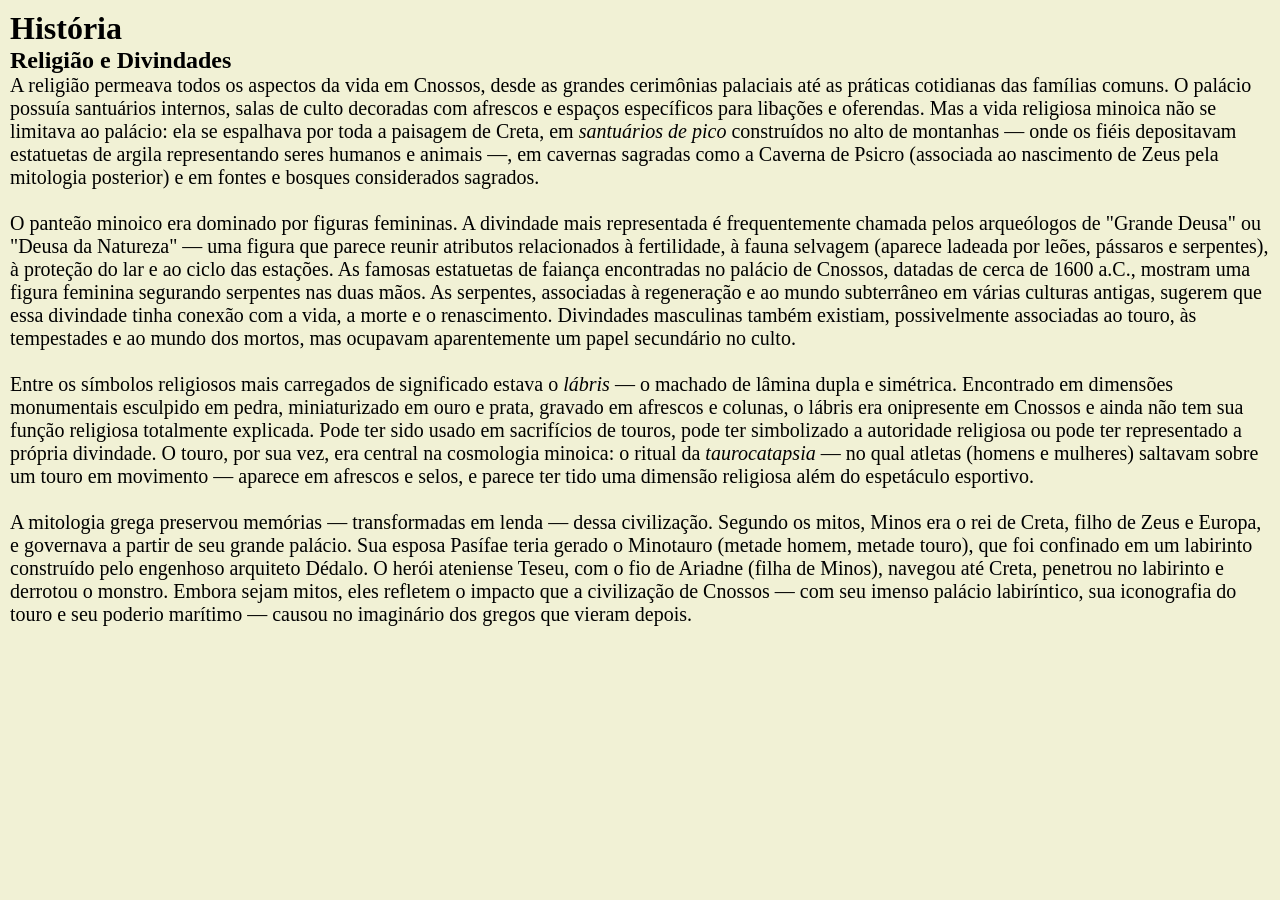
<file: Religiao.html>
<!DOCTYPE html>
<html>
<head>
	<meta charset="utf-8">
	<meta name="viewport" content="width=device-width, initial-scale=1">
	<title>Historia de CNOSSOS</title>
	<link rel="stylesheet" type="text/css" href="style.css">
	<style>
		body{
			background-color: #F1F1D5;
		}
		p{
			font-size: 20px;
		}
		div{
			padding: 10px;
		}
	</style>
</head>
<body>
	<div>
	<h1>História</h1>
	<h2>Religião e Divindades</h2>
	<p>
		A religião permeava todos os aspectos da vida em Cnossos, desde as grandes cerimônias palaciais até as práticas cotidianas das famílias comuns. O palácio possuía santuários internos, salas de culto decoradas com afrescos e espaços específicos para libações e oferendas. Mas a vida religiosa minoica não se limitava ao palácio: ela se espalhava por toda a paisagem de Creta, em <em>santuários de pico</em> construídos no alto de montanhas — onde os fiéis depositavam estatuetas de argila representando seres humanos e animais —, em cavernas sagradas como a Caverna de Psicro (associada ao nascimento de Zeus pela mitologia posterior) e em fontes e bosques considerados sagrados.
		<br/><br/>
		O panteão minoico era dominado por figuras femininas. A divindade mais representada é frequentemente chamada pelos arqueólogos de "Grande Deusa" ou "Deusa da Natureza" — uma figura que parece reunir atributos relacionados à fertilidade, à fauna selvagem (aparece ladeada por leões, pássaros e serpentes), à proteção do lar e ao ciclo das estações. As famosas estatuetas de faiança encontradas no palácio de Cnossos, datadas de cerca de 1600 a.C., mostram uma figura feminina segurando serpentes nas duas mãos. As serpentes, associadas à regeneração e ao mundo subterrâneo em várias culturas antigas, sugerem que essa divindade tinha conexão com a vida, a morte e o renascimento. Divindades masculinas também existiam, possivelmente associadas ao touro, às tempestades e ao mundo dos mortos, mas ocupavam aparentemente um papel secundário no culto.
		<br/><br/>
		Entre os símbolos religiosos mais carregados de significado estava o <em>lábris</em> — o machado de lâmina dupla e simétrica. Encontrado em dimensões monumentais esculpido em pedra, miniaturizado em ouro e prata, gravado em afrescos e colunas, o lábris era onipresente em Cnossos e ainda não tem sua função religiosa totalmente explicada. Pode ter sido usado em sacrifícios de touros, pode ter simbolizado a autoridade religiosa ou pode ter representado a própria divindade. O touro, por sua vez, era central na cosmologia minoica: o ritual da <em>taurocatapsia</em> — no qual atletas (homens e mulheres) saltavam sobre um touro em movimento — aparece em afrescos e selos, e parece ter tido uma dimensão religiosa além do espetáculo esportivo.
		<br/><br/>
		A mitologia grega preservou memórias — transformadas em lenda — dessa civilização. Segundo os mitos, Minos era o rei de Creta, filho de Zeus e Europa, e governava a partir de seu grande palácio. Sua esposa Pasífae teria gerado o Minotauro (metade homem, metade touro), que foi confinado em um labirinto construído pelo engenhoso arquiteto Dédalo. O herói ateniense Teseu, com o fio de Ariadne (filha de Minos), navegou até Creta, penetrou no labirinto e derrotou o monstro. Embora sejam mitos, eles refletem o impacto que a civilização de Cnossos — com seu imenso palácio labiríntico, sua iconografia do touro e seu poderio marítimo — causou no imaginário dos gregos que vieram depois.
		
	</p>
	</div>
</body>
</html>
</file>
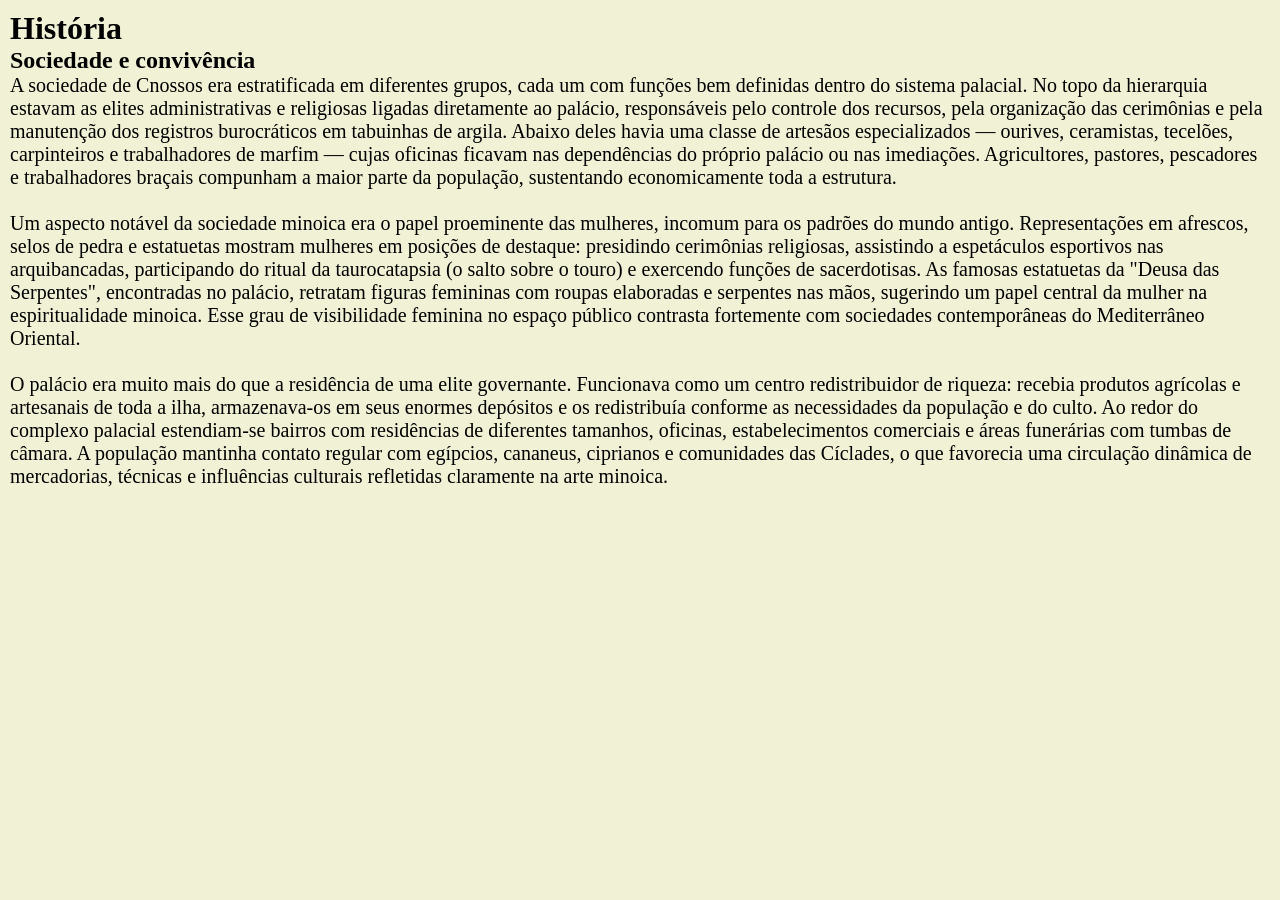
<file: Sociedade.html>
<!DOCTYPE html>
<html>
<head>
	<meta charset="utf-8">
	<meta name="viewport" content="width=device-width, initial-scale=1">
	<title>Historia de CNOSSOS</title>
	<link rel="stylesheet" type="text/css" href="style.css">
	<style>
		body{
			background-color: #F1F1D5;
		}
		p{
			font-size: 20px;
		}
		div{
			padding: 10px;
		}
	</style>
</head>
<body>
	<div>
	<h1>História</h1>
	<h2>Sociedade e convivência</h2>
	<p>
		A sociedade de Cnossos era estratificada em diferentes grupos, cada um com funções bem definidas dentro do sistema palacial. No topo da hierarquia estavam as elites administrativas e religiosas ligadas diretamente ao palácio, responsáveis pelo controle dos recursos, pela organização das cerimônias e pela manutenção dos registros burocráticos em tabuinhas de argila. Abaixo deles havia uma classe de artesãos especializados — ourives, ceramistas, tecelões, carpinteiros e trabalhadores de marfim — cujas oficinas ficavam nas dependências do próprio palácio ou nas imediações. Agricultores, pastores, pescadores e trabalhadores braçais compunham a maior parte da população, sustentando economicamente toda a estrutura.<br/><br/>

		Um aspecto notável da sociedade minoica era o papel proeminente das mulheres, incomum para os padrões do mundo antigo. Representações em afrescos, selos de pedra e estatuetas mostram mulheres em posições de destaque: presidindo cerimônias religiosas, assistindo a espetáculos esportivos nas arquibancadas, participando do ritual da taurocatapsia (o salto sobre o touro) e exercendo funções de sacerdotisas. As famosas estatuetas da "Deusa das Serpentes", encontradas no palácio, retratam figuras femininas com roupas elaboradas e serpentes nas mãos, sugerindo um papel central da mulher na espiritualidade minoica. Esse grau de visibilidade feminina no espaço público contrasta fortemente com sociedades contemporâneas do Mediterrâneo Oriental.<br/><br/>

		O palácio era muito mais do que a residência de uma elite governante. Funcionava como um centro redistribuidor de riqueza: recebia produtos agrícolas e artesanais de toda a ilha, armazenava-os em seus enormes depósitos e os redistribuía conforme as necessidades da população e do culto. Ao redor do complexo palacial estendiam-se bairros com residências de diferentes tamanhos, oficinas, estabelecimentos comerciais e áreas funerárias com tumbas de câmara. A população mantinha contato regular com egípcios, cananeus, ciprianos e comunidades das Cíclades, o que favorecia uma circulação dinâmica de mercadorias, técnicas e influências culturais refletidas claramente na arte minoica.
	</p>
	</div>
</body>
</html>
</file>
<file: style.css>
html{
		scroll-behavior: smooth;
	}
	*{
		margin: 0;
		padding: 0;
	}

	body{
		background-color: #F1F1D5;
	}

	header{
		background-color: #FF6F4F;
		height: 200px;
		width: 98%;

		display: flex;
		justify-content: center;
		align-items: center;
		margin: 10px 1%;
	}

	.banner{
		position: relative;
		width: 100%;
		height: 200px;
		overflow: hidden;
	}

	.Img{
		width: 100%;
		height: 100%;
	}

	.Img img {
		width: 100%;
		height: 100%;
		display: block;
		object-fit: cover;
		object-position: 50% 60%;
	}

	.title{
		z-index: 1;
		position: absolute;
		top: 50%;
		left: 0;
		text-align: center;
		transform: translateY(-50%);
		width: 100%;	
		color: white;
	}

	.title h1{
		margin: 0;
		font-size: 90px;
		text-shadow: 5px 1px 5px black;

	}

	nav{
		margin: 10px;
		border-radius: 10px;
		background-color: #FFCA52;
		height: 40px;
		text-align: center;
		display: flex;
		justify-content: center;
		align-items: center;
	}

	nav a{
		border-radius: 15px;
		text-decoration: none;
		color: white;
		font-size: 25px;
		margin: 40px;
	}

	nav a:hover{
		font-weight: bolder;
		color: white;
		padding: 10px 10px;
		background-color: #FF372B;
		text-decoration: underline;
		transition: 0.5s;
		text-shadow: 2px 1px 2px black;
	}
	#conteudo{
		display: flex;
		align-items: flex-start;
	}

	#esquerda{
		padding: 5px;
		border-bottom-left-radius: 10px;
		border-top-left-radius: 10px;
		margin-left: 1%;
		position: sticky;
		top: 0;
		left: 0;
		background-color: #761D15;
		width: 8%;
		height: 600px;
		overflow: hidden;
		transition: 0.4s;
	}

	#esquerda:hover{
		width: 10%;
		border-top-right-radius: 15px;
	}

	#topics a{
		font-size: 20px;
		color: white;
		text-decoration: none;
		transition: 0.4s;
	}
	#topics a:hover{
		color: lightgrey;
		font-weight: bolder;
		text-decoration: underline;
	}
.topico{
	margin-bottom: 5px;
}

.topico .descricao {
    display: grid;
    grid-template-rows: 0fr;
    opacity: 0;
    visibility: hidden;

    transition:
        grid-template-rows 0.4s ease,
        opacity 0.4s ease,
        visibility 0.4s;
}

.topico .descricao p {
    overflow: hidden;
}

.topico:hover .descricao {
    grid-template-rows: 1fr;
    opacity: 1;
    visibility: visible;
}

	#direita{
		border-top-right-radius: 10px;
		border-bottom-right-radius: 10px;
		margin-right: 1%;
		background-image: url(Imagens/Papel.jpg);
		background-repeat: repeat;
		background-color: #FFF6ED;
		height: 610px;
		width: 95%;
		display: flex;
	}

	.artigos{
		flex: 1;
		width: 50%;
		margin: 10px;

	}

	.destaque{
		background-color: #F1F1D5;
		width: 95%;
		height: 150px;
		border-radius: 10px;

		border: #332B21 2px dashed;
		box-shadow: 5px 5px 3px #998873;
		margin: 10px;
		padding: 10px;
	}
	.Texto,.TextoMenor{
		font-family: Sans-Serif,arial,verdana;
		text-align: justify;

	}
	.Texto{
		font-size: 18px;

	}
	.TextoMenor{
		font-size: 16px;
	}

.imagens {
    cursor: grab;
    border-radius: 10px;
    margin: 20px 50px;
    position: relative;
    overflow: hidden;
    background-color: black;
    transition: 0.4s;
}

/* IMAGEM QUE SERÁ ARRASTADA */

.imagemArrastavel {
    position: absolute;

    top: 50%;
    left: 50%;

    max-width: none;
    transform-origin: center center;

    user-select: none;
    -webkit-user-drag: none;
}

/* EFEITO AO PASSAR O MOUSE */

.imagens:hover {
    cursor: grab;
}

	footer{
		text-align: center;
		border-radius: 10px;
		margin: 10px;
		height: 150px;
		background-color: grey;
		display: flex;
		align-items: center;
		justify-content: center;
		
	}
</file>
